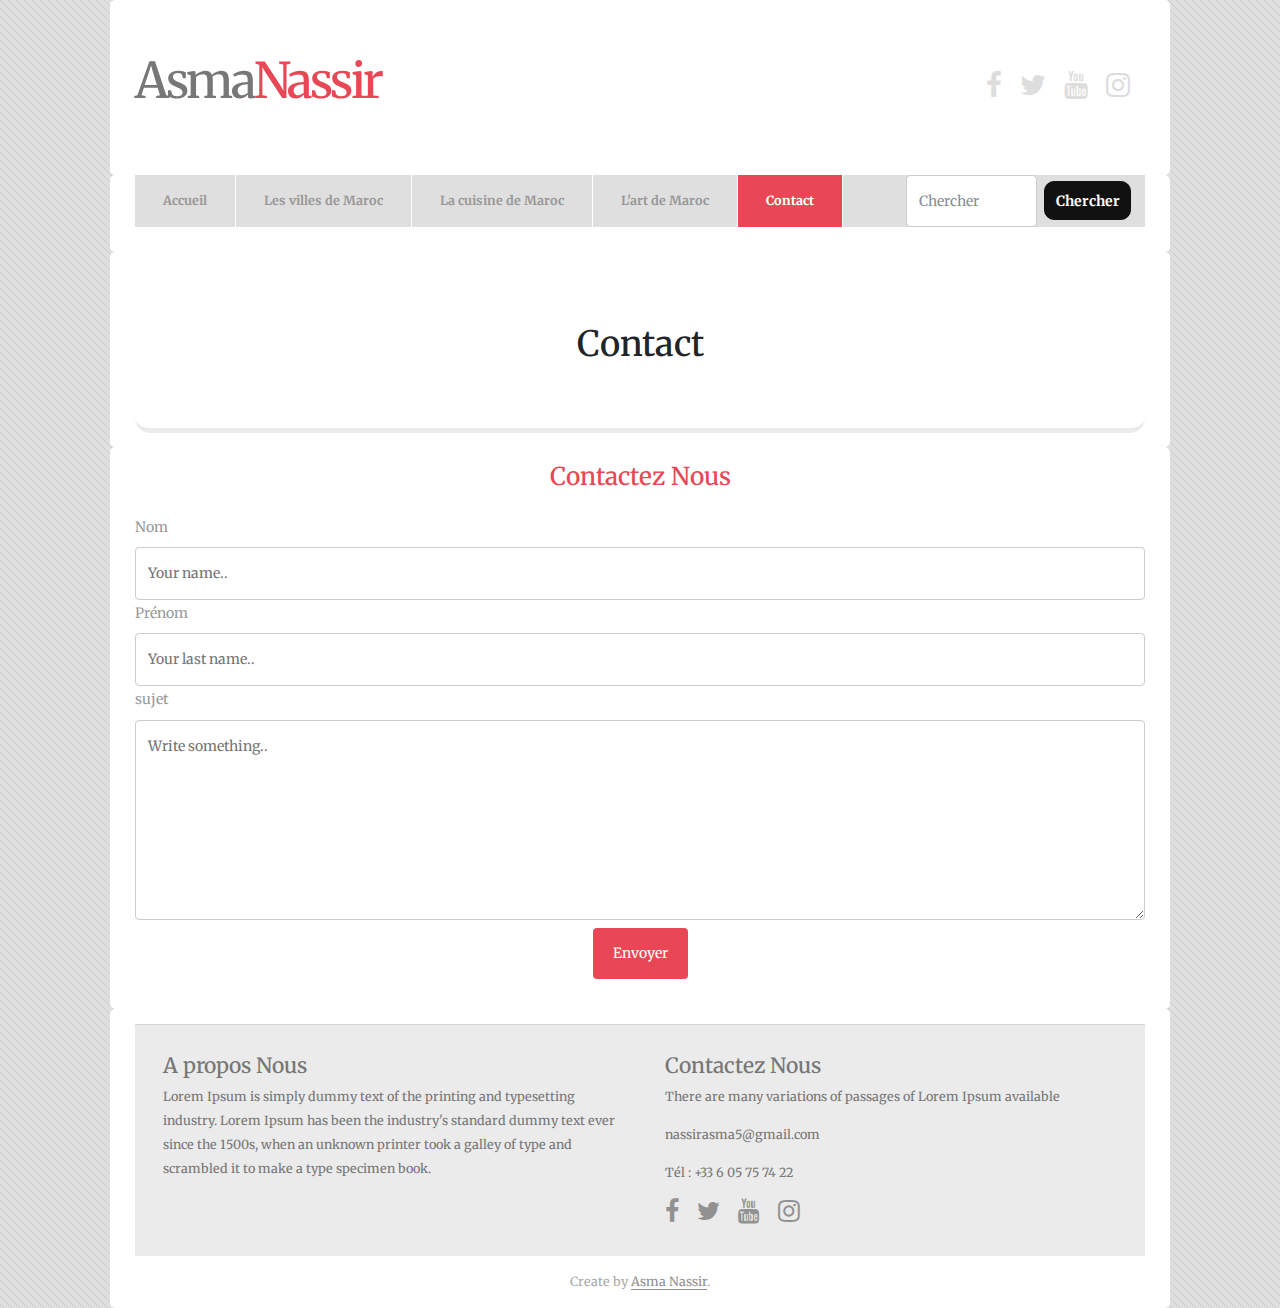
<file: contact.html>
<!doctype html>
<html lang="en">

<head>
    <style>
       .j{
           text-align: center;
           
       }
        input[type=text],
        select,
        textarea {
            width: 100%;
            padding: 12px;
            border: 1px solid #ccc;
            border-radius: 4px;
            box-sizing: border-box;

        }

        input[type=submit] {
            background-color: #e84855;
            color: white;
            padding: 12px 20px;
            border: none;
            border-radius: 4px;
            cursor: pointer;
        }

        input[type=submit]:hover {
            background-color: #e84855;
        }

        .container {
            border-radius: 5px;
            background-color: #f2f2f2;
            padding: 15px;
        }

    </style>

    <title>Asma Nassir blog</title>

    <meta charset="utf-8">
    <meta name="viewport" content="width=device-width, initial-scale=1, shrink-to-fit=no">

    <!-- Main CSS -->
    <link rel="stylesheet" href="css/style.css">

    <!-- Font Awesome -->
    <link href="https://maxcdn.bootstrapcdn.com/font-awesome/4.7.0/css/font-awesome.min.css" rel="stylesheet">
</head>

<body>

    <!-- Header -->
    <div class="container">
        <div class="header-wrap d-none d-md-block">
            <div class="row">

                <!-- Left header box -->
                <header class="col-6 text-left">
                    <h1><span>Asma</span>Nassir</h1>
                </header>

                <!-- Right header box -->
                <div class="col-6 text-right">
                    <p class="header-social-icons social-icons">
                        <a href="https://www.facebook.com/"><i class="fa fa-facebook fa-2x"></i></a>
                        <a href="https://twitter.com/login?lang=fr"><i class="fa fa-twitter fa-2x"></i></a>
                        <a href="https://www.youtube.com/?gl=FR&hl=fr"><i class="fa fa-youtube fa-2x"></i></a>
                        <a href="https://www.instagram.com/?hl=fr"><i class="fa fa-instagram fa-2x"></i></a>
                    </p>
                </div>
            </div>
        </div>
    </div>


    <!-- Main navigation -->
    <div class="container navbar-container">
        <nav class="navbar navbar-expand-md navbar-light">

            <!-- Company name shown on mobile -->
            <a class="navbar-brand d-md-none d-lg-none d-xl-none" href="#"><span>Asma</span>Nassir</a>

            <!-- Mobile menu toggle -->
            <button class="navbar-toggler" type="button" data-toggle="collapse" data-target="#mainNavbar"
                aria-controls="mainNavbar" aria-expanded="false" aria-label="Toggle navigation">
                <span class="navbar-toggler-icon"></span>
            </button>

            <!-- Main navigation items -->
            <div class="collapse navbar-collapse" id="mainNavbar">
                <ul class="navbar-nav mr-auto">
                    <li class="nav-item ">
                        <a class="nav-link" href="index.html">Accueil <span class="sr-only">(current)</span></a>
                    </li>

                    <li class="nav-item ">
                        <a class="nav-link" href="villes-Maroc.html">Les villes de Maroc</a>
                    </li>

                    <li class="nav-item">
                        <a class="nav-link" href="cuisine-maroc.html">La cuisine de Maroc</a>
                    </li>
                    <li class="nav-item">
                        <a class="nav-link" href="arts-maroc.html">L'art de Maroc</a>
                    </li>

                    <li class="nav-item active">
                        <a class="nav-link" href="contact.html">Contact</a>
                    </li>
                </ul>

                <form class="form-inline header-search-form my-2 my-lg-0">
                    <input class="form-control mr-sm-2" type="text" size="10" placeholder="Chercher"
                        aria-label="Search">
                    <button class="btn btn-primary my-2 my-sm-0" type="submit">Chercher</button>
                </form>
            </div>
        </nav>
    </div>

    <!-- Jumbtron / Slider -->
    <div class="jumbotron-wrap">
        <div class="container">
            <div class="jumbotron static-slider">
                <h1 class="text-center">Contact</h1>
            </div>
        </div>
    </div>

    <!-- Main content area -->
    <main class="container">  <h3 class="j">Contactez Nous</h3>
        <div class="row">
           
              
          

            <div class="container">
                <form action="/action_page.php">
                    <label for="fname">Nom</label>
                    <input type="text" id="fname" name="firstname" placeholder="Your name..">

                    <label for="lname">Prénom</label>
                    <input type="text" id="lname" name="lastname" placeholder="Your last name..">



                    <label for="subject">sujet</label>
                    <textarea id="subject" name="subject" placeholder="Write something.."
                        style="height:200px"></textarea>
                    <div class="d-flex justify-content-center">
                        <input type="submit" value="Envoyer">
                    </div>

                </form>
            </div>
        </div>
        </div>
    </main>


    <!-- Footer -->
    <div class="container footer-container">
        <footer class="footer">
            <div class="footer-lists">
                <div class="row">
                    <div class="col-sm">
                        <h4>A propos Nous</h4>
                        <p>

                            Lorem Ipsum is simply dummy text of the printing and typesetting industry. Lorem Ipsum has
                            been the industry's standard dummy text ever since the 1500s, when an unknown printer took a
                            galley of type and scrambled it to make a type specimen book.
                        </p>
                    </div>

                    <div class="col-sm">
                        <h4>Contactez Nous</h4>
                        <p>There are many variations of passages of Lorem Ipsum available</p>
                        <p>nassirasma5@gmail.com</p>
                        <p>Tél : +33 6 05 75 74 22 </p>


                        <p class="social-icons">
                            <a href="https://www.facebook.com/"><i class="fa fa-facebook fa-2x"></i></a>
                            <a href="https://twitter.com/login?lang=fr"><i class="fa fa-twitter fa-2x"></i></a>
                            <a href="https://www.youtube.com/?gl=FR&hl=fr"><i class="fa fa-youtube fa-2x"></i></a>
                            <a href="https://www.instagram.com/?hl=fr"><i class="fa fa-instagram fa-2x"></i></a>
                        </p>
                    </div>
                </div>
            </div>

            <div class="footer-bottom">
                <p class="text-center">Create by <a href="https://www.linkedin.com/in/asma-moutaoukil-b93ba8183/">Asma
                        Nassir</a>.</p>
            </div>
        </footer>


        </footer>
    </div>


    <!-- Bootcamp JavaScript -->
    <!-- jQuery first, then Popper.js, then Bootstrap JS -->
    <script src="https://code.jquery.com/jquery-3.2.1.slim.min.js"
        integrity="sha384-KJ3o2DKtIkvYIK3UENzmM7KCkRr/rE9/Qpg6aAZGJwFDMVNA/GpGFF93hXpG5KkN"
        crossorigin="anonymous"></script>
    <script src="https://cdnjs.cloudflare.com/ajax/libs/popper.js/1.12.3/umd/popper.min.js"
        integrity="sha384-vFJXuSJphROIrBnz7yo7oB41mKfc8JzQZiCq4NCceLEaO4IHwicKwpJf9c9IpFgh"
        crossorigin="anonymous"></script>
    <script src="https://maxcdn.bootstrapcdn.com/bootstrap/4.0.0-beta.2/js/bootstrap.min.js"
        integrity="sha384-alpBpkh1PFOepccYVYDB4do5UnbKysX5WZXm3XxPqe5iKTfUKjNkCk9SaVuEZflJ"
        crossorigin="anonymous"></script>

</body>

</html>
</file>
<file: css/style.css>
@import url(https://fonts.googleapis.com/css?family=Merriweather:300,400,700);
/********************************************************************
	ZYPOP - HTTPS://ZYPOPWEBTEMPLATES.COM
	FREE WEB TEMPLATES
********************************************************************/
/**
This file contains the CSS variables for this template, built on the Bootstrap framework 
See https://getbootstrap.com/docs/4.0/getting-started/introduction/ for more information
**/
/**
Font properties
**/
/**
Main colours
**/
/**
Change a few bootstrap defaults
**/
/**
Carousel settings
**/
/**
Set the max container widths
**/
/** 
Uncomment to remove all rounded corners
or change rounded corners from Bootstrap default values
**/
/*!
 * Bootstrap v4.0.0-beta.2 (https://getbootstrap.com)
 * Copyright 2011-2017 The Bootstrap Authors
 * Copyright 2011-2017 Twitter, Inc.
 * Licensed under MIT (https://github.com/twbs/bootstrap/blob/master/LICENSE)
 */
:root {
  --blue: #007bff;
  --indigo: #6610f2;
  --purple: #6f42c1;
  --pink: #e83e8c;
  --red: #dc3545;
  --orange: #fd7e14;
  --yellow: #ffc107;
  --green: #28a745;
  --teal: #20c997;
  --cyan: #17a2b8;
  --white: #fff;
  --gray: #868e96;
  --gray-dark: #343a40;
  --primary: #111;
  --secondary: #e84855;
  --success: #28a745;
  --info: #17a2b8;
  --warning: #ffc107;
  --danger: #dc3545;
  --light: #f8f9fa;
  --dark: #343a40;
  --breakpoint-xs: 0;
  --breakpoint-sm: 576px;
  --breakpoint-md: 768px;
  --breakpoint-lg: 992px;
  --breakpoint-xl: 1200px;
  --font-family-sans-serif: -apple-system, BlinkMacSystemFont, "Segoe UI", Roboto, "Helvetica Neue", Arial, sans-serif, "Apple Color Emoji", "Segoe UI Emoji", "Segoe UI Symbol";
  --font-family-monospace: "SFMono-Regular", Menlo, Monaco, Consolas, "Liberation Mono", "Courier New", monospace; }

@media print {
  *,
  *::before,
  *::after {
    text-shadow: none !important;
    box-shadow: none !important; }

  a,
  a:visited {
    text-decoration: underline; }

  abbr[title]::after {
    content: " (" attr(title) ")"; }

  pre {
    white-space: pre-wrap !important; }

  pre,
  blockquote {
    border: 1px solid #999;
    page-break-inside: avoid; }

  thead {
    display: table-header-group; }

  tr,
  img {
    page-break-inside: avoid; }

  p,
  h2,
  h3 {
    orphans: 3;
    widows: 3; }

  h2,
  h3 {
    page-break-after: avoid; }

  .navbar {
    display: none; }

  .badge {
    border: 1px solid #000; }

  .table {
    border-collapse: collapse !important; }
    .table td,
    .table th {
      background-color: #fff !important; }

  .table-bordered th,
  .table-bordered td {
    border: 1px solid #ddd !important; } }
*,
*::before,
*::after {
  box-sizing: border-box; }

html {
  font-family: sans-serif;
  line-height: 1.15;
  -webkit-text-size-adjust: 100%;
  -ms-text-size-adjust: 100%;
  -ms-overflow-style: scrollbar;
  -webkit-tap-highlight-color: rgba(0, 0, 0, 0); }

@-ms-viewport {
  width: device-width; }
article, aside, dialog, figcaption, figure, footer, header, hgroup, main, nav, section {
  display: block; }

body {
  margin: 0;
  font-family: "Merriweather", sans-serif;
  font-size: 1rem;
  font-weight: 400;
  line-height: 1.9;
  color: #999;
  text-align: left;
  background-color: #fff; }

[tabindex="-1"]:focus {
  outline: none !important; }

hr {
  box-sizing: content-box;
  height: 0;
  overflow: visible; }

h1, h2, h3, h4, h5, h6 {
  margin-top: 0;
  margin-bottom: 0.5rem; }

p {
  margin-top: 0;
  margin-bottom: 1rem; }

abbr[title],
abbr[data-original-title] {
  text-decoration: underline;
  text-decoration: underline dotted;
  cursor: help;
  border-bottom: 0; }

address {
  margin-bottom: 1rem;
  font-style: normal;
  line-height: inherit; }

ol,
ul,
dl {
  margin-top: 0;
  margin-bottom: 1rem; }

ol ol,
ul ul,
ol ul,
ul ol {
  margin-bottom: 0; }

dt {
  font-weight: 700; }

dd {
  margin-bottom: .5rem;
  margin-left: 0; }

blockquote {
  margin: 0 0 1rem; }

dfn {
  font-style: italic; }

b,
strong {
  font-weight: bolder; }

small {
  font-size: 80%; }

sub,
sup {
  position: relative;
  font-size: 75%;
  line-height: 0;
  vertical-align: baseline; }

sub {
  bottom: -.25em; }

sup {
  top: -.5em; }

a {
  color: #111;
  text-decoration: none;
  background-color: transparent;
  -webkit-text-decoration-skip: objects; }
  a:hover {
    color: black;
    text-decoration: underline; }

a:not([href]):not([tabindex]) {
  color: inherit;
  text-decoration: none; }
  a:not([href]):not([tabindex]):focus, a:not([href]):not([tabindex]):hover {
    color: inherit;
    text-decoration: none; }
  a:not([href]):not([tabindex]):focus {
    outline: 0; }

pre,
code,
kbd,
samp {
  font-family: monospace, monospace;
  font-size: 1em; }

pre {
  margin-top: 0;
  margin-bottom: 1rem;
  overflow: auto;
  -ms-overflow-style: scrollbar; }

figure {
  margin: 0 0 1rem; }

img {
  vertical-align: middle;
  border-style: none; }

svg:not(:root) {
  overflow: hidden; }

a,
area,
button,
[role="button"],
input:not([type="range"]),
label,
select,
summary,
textarea {
  touch-action: manipulation; }

table {
  border-collapse: collapse; }

caption {
  padding-top: 0.75rem;
  padding-bottom: 0.75rem;
  color: #868e96;
  text-align: left;
  caption-side: bottom; }

th {
  text-align: inherit; }

label {
  display: inline-block;
  margin-bottom: .5rem; }

button {
  border-radius: 0; }

button:focus {
  outline: 1px dotted;
  outline: 5px auto -webkit-focus-ring-color; }

input,
button,
select,
optgroup,
textarea {
  margin: 0;
  font-family: inherit;
  font-size: inherit;
  line-height: inherit; }

button,
input {
  overflow: visible; }

button,
select {
  text-transform: none; }

button,
html [type="button"],
[type="reset"],
[type="submit"] {
  -webkit-appearance: button; }

button::-moz-focus-inner,
[type="button"]::-moz-focus-inner,
[type="reset"]::-moz-focus-inner,
[type="submit"]::-moz-focus-inner {
  padding: 0;
  border-style: none; }

input[type="radio"],
input[type="checkbox"] {
  box-sizing: border-box;
  padding: 0; }

input[type="date"],
input[type="time"],
input[type="datetime-local"],
input[type="month"] {
  -webkit-appearance: listbox; }

textarea {
  overflow: auto;
  resize: vertical; }

fieldset {
  min-width: 0;
  padding: 0;
  margin: 0;
  border: 0; }

legend {
  display: block;
  width: 100%;
  max-width: 100%;
  padding: 0;
  margin-bottom: .5rem;
  font-size: 1.5rem;
  line-height: inherit;
  color: inherit;
  white-space: normal; }

progress {
  vertical-align: baseline; }

[type="number"]::-webkit-inner-spin-button,
[type="number"]::-webkit-outer-spin-button {
  height: auto; }

[type="search"] {
  outline-offset: -2px;
  -webkit-appearance: none; }

[type="search"]::-webkit-search-cancel-button,
[type="search"]::-webkit-search-decoration {
  -webkit-appearance: none; }

::-webkit-file-upload-button {
  font: inherit;
  -webkit-appearance: button; }

output {
  display: inline-block; }

summary {
  display: list-item; }

template {
  display: none; }

[hidden] {
  display: none !important; }

h1, h2, h3, h4, h5, h6,
.h1, .h2, .h3, .h4, .h5, .h6 {
  margin-bottom: 0.5rem;
  font-family: inherit;
  font-weight: 500;
  line-height: 1.2;
  color: inherit; }

h1, .h1 {
  font-size: 2.5rem; }

h2, .h2 {
  font-size: 2rem; }

h3, .h3 {
  font-size: 1.75rem; }

h4, .h4 {
  font-size: 1.5rem; }

h5, .h5 {
  font-size: 1.25rem; }

h6, .h6 {
  font-size: 1rem; }

.lead {
  font-size: 1.25rem;
  font-weight: 300; }

.display-1 {
  font-size: 6rem;
  font-weight: 300;
  line-height: 1.2; }

.display-2 {
  font-size: 5.5rem;
  font-weight: 300;
  line-height: 1.2; }

.display-3 {
  font-size: 4.5rem;
  font-weight: 300;
  line-height: 1.2; }

.display-4 {
  font-size: 3.5rem;
  font-weight: 300;
  line-height: 1.2; }

hr {
  margin-top: 1rem;
  margin-bottom: 1rem;
  border: 0;
  border-top: 1px solid rgba(0, 0, 0, 0.1); }

small,
.small {
  font-size: 80%;
  font-weight: 400; }

mark,
.mark {
  padding: 0.2em;
  background-color: #fcf8e3; }

.list-unstyled {
  padding-left: 0;
  list-style: none; }

.list-inline {
  padding-left: 0;
  list-style: none; }

.list-inline-item {
  display: inline-block; }
  .list-inline-item:not(:last-child) {
    margin-right: 5px; }

.initialism {
  font-size: 90%;
  text-transform: uppercase; }

.blockquote {
  margin-bottom: 1rem;
  font-size: 1.25rem; }

.blockquote-footer {
  display: block;
  font-size: 80%;
  color: #868e96; }
  .blockquote-footer::before {
    content: "\2014 \00A0"; }

.img-fluid {
  max-width: 100%;
  height: auto; }

.img-thumbnail {
  padding: 0.25rem;
  background-color: #fff;
  border: 1px solid #ddd;
  border-radius: 10px;
  transition: all 0.2s ease-in-out;
  max-width: 100%;
  height: auto; }

.figure {
  display: inline-block; }

.figure-img {
  margin-bottom: 0.5rem;
  line-height: 1; }

.figure-caption {
  font-size: 90%;
  color: #868e96; }

code,
kbd,
pre,
samp {
  font-family: "SFMono-Regular", Menlo, Monaco, Consolas, "Liberation Mono", "Courier New", monospace; }

code {
  padding: 0.2rem 0.4rem;
  font-size: 90%;
  color: #bd4147;
  background-color: #f8f9fa;
  border-radius: 10px; }
  a > code {
    padding: 0;
    color: inherit;
    background-color: inherit; }

kbd {
  padding: 0.2rem 0.4rem;
  font-size: 90%;
  color: #fff;
  background-color: #212529;
  border-radius: 5px; }
  kbd kbd {
    padding: 0;
    font-size: 100%;
    font-weight: 700; }

pre {
  display: block;
  margin-top: 0;
  margin-bottom: 1rem;
  font-size: 90%;
  color: #212529; }
  pre code {
    padding: 0;
    font-size: inherit;
    color: inherit;
    background-color: transparent;
    border-radius: 0; }

.pre-scrollable {
  max-height: 340px;
  overflow-y: scroll; }

.container {
  width: 100%;
  padding-right: 25px;
  padding-left: 25px;
  margin-right: auto;
  margin-left: auto; }
  @media (min-width: 576px) {
    .container {
      max-width: 740px; } }
  @media (min-width: 768px) {
    .container {
      max-width: 960px; } }
  @media (min-width: 992px) {
    .container {
      max-width: 960px; } }
  @media (min-width: 1200px) {
    .container {
      max-width: 1060px; } }

.container-fluid {
  width: 100%;
  padding-right: 25px;
  padding-left: 25px;
  margin-right: auto;
  margin-left: auto; }

.row {
  display: flex;
  flex-wrap: wrap;
  margin-right: -25px;
  margin-left: -25px; }

.no-gutters {
  margin-right: 0;
  margin-left: 0; }
  .no-gutters > .col,
  .no-gutters > [class*="col-"] {
    padding-right: 0;
    padding-left: 0; }

.col-1, .col-2, .col-3, .col-4, .col-5, .col-6, .col-7, .col-8, .col-9, .col-10, .col-11, .col-12, .col,
.col-auto, .col-sm-1, .col-sm-2, .col-sm-3, .col-sm-4, .col-sm-5, .col-sm-6, .col-sm-7, .col-sm-8, .col-sm-9, .col-sm-10, .col-sm-11, .col-sm-12, .col-sm,
.col-sm-auto, .col-md-1, .col-md-2, .col-md-3, .col-md-4, .col-md-5, .col-md-6, .col-md-7, .col-md-8, .col-md-9, .col-md-10, .col-md-11, .col-md-12, .col-md,
.col-md-auto, .col-lg-1, .col-lg-2, .col-lg-3, .col-lg-4, .col-lg-5, .col-lg-6, .col-lg-7, .col-lg-8, .col-lg-9, .col-lg-10, .col-lg-11, .col-lg-12, .col-lg,
.col-lg-auto, .col-xl-1, .col-xl-2, .col-xl-3, .col-xl-4, .col-xl-5, .col-xl-6, .col-xl-7, .col-xl-8, .col-xl-9, .col-xl-10, .col-xl-11, .col-xl-12, .col-xl,
.col-xl-auto {
  position: relative;
  width: 100%;
  min-height: 1px;
  padding-right: 25px;
  padding-left: 25px; }

.col {
  flex-basis: 0;
  flex-grow: 1;
  max-width: 100%; }

.col-auto {
  flex: 0 0 auto;
  width: auto;
  max-width: none; }

.col-1 {
  flex: 0 0 8.3333333333%;
  max-width: 8.3333333333%; }

.col-2 {
  flex: 0 0 16.6666666667%;
  max-width: 16.6666666667%; }

.col-3 {
  flex: 0 0 25%;
  max-width: 25%; }

.col-4 {
  flex: 0 0 33.3333333333%;
  max-width: 33.3333333333%; }

.col-5 {
  flex: 0 0 41.6666666667%;
  max-width: 41.6666666667%; }

.col-6 {
  flex: 0 0 50%;
  max-width: 50%; }

.col-7 {
  flex: 0 0 58.3333333333%;
  max-width: 58.3333333333%; }

.col-8 {
  flex: 0 0 66.6666666667%;
  max-width: 66.6666666667%; }

.col-9 {
  flex: 0 0 75%;
  max-width: 75%; }

.col-10 {
  flex: 0 0 83.3333333333%;
  max-width: 83.3333333333%; }

.col-11 {
  flex: 0 0 91.6666666667%;
  max-width: 91.6666666667%; }

.col-12 {
  flex: 0 0 100%;
  max-width: 100%; }

.order-first {
  order: -1; }

.order-1 {
  order: 1; }

.order-2 {
  order: 2; }

.order-3 {
  order: 3; }

.order-4 {
  order: 4; }

.order-5 {
  order: 5; }

.order-6 {
  order: 6; }

.order-7 {
  order: 7; }

.order-8 {
  order: 8; }

.order-9 {
  order: 9; }

.order-10 {
  order: 10; }

.order-11 {
  order: 11; }

.order-12 {
  order: 12; }

.offset-1 {
  margin-left: 8.3333333333%; }

.offset-2 {
  margin-left: 16.6666666667%; }

.offset-3 {
  margin-left: 25%; }

.offset-4 {
  margin-left: 33.3333333333%; }

.offset-5 {
  margin-left: 41.6666666667%; }

.offset-6 {
  margin-left: 50%; }

.offset-7 {
  margin-left: 58.3333333333%; }

.offset-8 {
  margin-left: 66.6666666667%; }

.offset-9 {
  margin-left: 75%; }

.offset-10 {
  margin-left: 83.3333333333%; }

.offset-11 {
  margin-left: 91.6666666667%; }

@media (min-width: 576px) {
  .col-sm {
    flex-basis: 0;
    flex-grow: 1;
    max-width: 100%; }

  .col-sm-auto {
    flex: 0 0 auto;
    width: auto;
    max-width: none; }

  .col-sm-1 {
    flex: 0 0 8.3333333333%;
    max-width: 8.3333333333%; }

  .col-sm-2 {
    flex: 0 0 16.6666666667%;
    max-width: 16.6666666667%; }

  .col-sm-3 {
    flex: 0 0 25%;
    max-width: 25%; }

  .col-sm-4 {
    flex: 0 0 33.3333333333%;
    max-width: 33.3333333333%; }

  .col-sm-5 {
    flex: 0 0 41.6666666667%;
    max-width: 41.6666666667%; }

  .col-sm-6 {
    flex: 0 0 50%;
    max-width: 50%; }

  .col-sm-7 {
    flex: 0 0 58.3333333333%;
    max-width: 58.3333333333%; }

  .col-sm-8 {
    flex: 0 0 66.6666666667%;
    max-width: 66.6666666667%; }

  .col-sm-9 {
    flex: 0 0 75%;
    max-width: 75%; }

  .col-sm-10 {
    flex: 0 0 83.3333333333%;
    max-width: 83.3333333333%; }

  .col-sm-11 {
    flex: 0 0 91.6666666667%;
    max-width: 91.6666666667%; }

  .col-sm-12 {
    flex: 0 0 100%;
    max-width: 100%; }

  .order-sm-first {
    order: -1; }

  .order-sm-1 {
    order: 1; }

  .order-sm-2 {
    order: 2; }

  .order-sm-3 {
    order: 3; }

  .order-sm-4 {
    order: 4; }

  .order-sm-5 {
    order: 5; }

  .order-sm-6 {
    order: 6; }

  .order-sm-7 {
    order: 7; }

  .order-sm-8 {
    order: 8; }

  .order-sm-9 {
    order: 9; }

  .order-sm-10 {
    order: 10; }

  .order-sm-11 {
    order: 11; }

  .order-sm-12 {
    order: 12; }

  .offset-sm-0 {
    margin-left: 0; }

  .offset-sm-1 {
    margin-left: 8.3333333333%; }

  .offset-sm-2 {
    margin-left: 16.6666666667%; }

  .offset-sm-3 {
    margin-left: 25%; }

  .offset-sm-4 {
    margin-left: 33.3333333333%; }

  .offset-sm-5 {
    margin-left: 41.6666666667%; }

  .offset-sm-6 {
    margin-left: 50%; }

  .offset-sm-7 {
    margin-left: 58.3333333333%; }

  .offset-sm-8 {
    margin-left: 66.6666666667%; }

  .offset-sm-9 {
    margin-left: 75%; }

  .offset-sm-10 {
    margin-left: 83.3333333333%; }

  .offset-sm-11 {
    margin-left: 91.6666666667%; } }
@media (min-width: 768px) {
  .col-md {
    flex-basis: 0;
    flex-grow: 1;
    max-width: 100%; }

  .col-md-auto {
    flex: 0 0 auto;
    width: auto;
    max-width: none; }

  .col-md-1 {
    flex: 0 0 8.3333333333%;
    max-width: 8.3333333333%; }

  .col-md-2 {
    flex: 0 0 16.6666666667%;
    max-width: 16.6666666667%; }

  .col-md-3 {
    flex: 0 0 25%;
    max-width: 25%; }

  .col-md-4 {
    flex: 0 0 33.3333333333%;
    max-width: 33.3333333333%; }

  .col-md-5 {
    flex: 0 0 41.6666666667%;
    max-width: 41.6666666667%; }

  .col-md-6 {
    flex: 0 0 50%;
    max-width: 50%; }

  .col-md-7 {
    flex: 0 0 58.3333333333%;
    max-width: 58.3333333333%; }

  .col-md-8 {
    flex: 0 0 66.6666666667%;
    max-width: 66.6666666667%; }

  .col-md-9 {
    flex: 0 0 75%;
    max-width: 75%; }

  .col-md-10 {
    flex: 0 0 83.3333333333%;
    max-width: 83.3333333333%; }

  .col-md-11 {
    flex: 0 0 91.6666666667%;
    max-width: 91.6666666667%; }

  .col-md-12 {
    flex: 0 0 100%;
    max-width: 100%; }

  .order-md-first {
    order: -1; }

  .order-md-1 {
    order: 1; }

  .order-md-2 {
    order: 2; }

  .order-md-3 {
    order: 3; }

  .order-md-4 {
    order: 4; }

  .order-md-5 {
    order: 5; }

  .order-md-6 {
    order: 6; }

  .order-md-7 {
    order: 7; }

  .order-md-8 {
    order: 8; }

  .order-md-9 {
    order: 9; }

  .order-md-10 {
    order: 10; }

  .order-md-11 {
    order: 11; }

  .order-md-12 {
    order: 12; }

  .offset-md-0 {
    margin-left: 0; }

  .offset-md-1 {
    margin-left: 8.3333333333%; }

  .offset-md-2 {
    margin-left: 16.6666666667%; }

  .offset-md-3 {
    margin-left: 25%; }

  .offset-md-4 {
    margin-left: 33.3333333333%; }

  .offset-md-5 {
    margin-left: 41.6666666667%; }

  .offset-md-6 {
    margin-left: 50%; }

  .offset-md-7 {
    margin-left: 58.3333333333%; }

  .offset-md-8 {
    margin-left: 66.6666666667%; }

  .offset-md-9 {
    margin-left: 75%; }

  .offset-md-10 {
    margin-left: 83.3333333333%; }

  .offset-md-11 {
    margin-left: 91.6666666667%; } }
@media (min-width: 992px) {
  .col-lg {
    flex-basis: 0;
    flex-grow: 1;
    max-width: 100%; }

  .col-lg-auto {
    flex: 0 0 auto;
    width: auto;
    max-width: none; }

  .col-lg-1 {
    flex: 0 0 8.3333333333%;
    max-width: 8.3333333333%; }

  .col-lg-2 {
    flex: 0 0 16.6666666667%;
    max-width: 16.6666666667%; }

  .col-lg-3 {
    flex: 0 0 25%;
    max-width: 25%; }

  .col-lg-4 {
    flex: 0 0 33.3333333333%;
    max-width: 33.3333333333%; }

  .col-lg-5 {
    flex: 0 0 41.6666666667%;
    max-width: 41.6666666667%; }

  .col-lg-6 {
    flex: 0 0 50%;
    max-width: 50%; }

  .col-lg-7 {
    flex: 0 0 58.3333333333%;
    max-width: 58.3333333333%; }

  .col-lg-8 {
    flex: 0 0 66.6666666667%;
    max-width: 66.6666666667%; }

  .col-lg-9 {
    flex: 0 0 75%;
    max-width: 75%; }

  .col-lg-10 {
    flex: 0 0 83.3333333333%;
    max-width: 83.3333333333%; }

  .col-lg-11 {
    flex: 0 0 91.6666666667%;
    max-width: 91.6666666667%; }

  .col-lg-12 {
    flex: 0 0 100%;
    max-width: 100%; }

  .order-lg-first {
    order: -1; }

  .order-lg-1 {
    order: 1; }

  .order-lg-2 {
    order: 2; }

  .order-lg-3 {
    order: 3; }

  .order-lg-4 {
    order: 4; }

  .order-lg-5 {
    order: 5; }

  .order-lg-6 {
    order: 6; }

  .order-lg-7 {
    order: 7; }

  .order-lg-8 {
    order: 8; }

  .order-lg-9 {
    order: 9; }

  .order-lg-10 {
    order: 10; }

  .order-lg-11 {
    order: 11; }

  .order-lg-12 {
    order: 12; }

  .offset-lg-0 {
    margin-left: 0; }

  .offset-lg-1 {
    margin-left: 8.3333333333%; }

  .offset-lg-2 {
    margin-left: 16.6666666667%; }

  .offset-lg-3 {
    margin-left: 25%; }

  .offset-lg-4 {
    margin-left: 33.3333333333%; }

  .offset-lg-5 {
    margin-left: 41.6666666667%; }

  .offset-lg-6 {
    margin-left: 50%; }

  .offset-lg-7 {
    margin-left: 58.3333333333%; }

  .offset-lg-8 {
    margin-left: 66.6666666667%; }

  .offset-lg-9 {
    margin-left: 75%; }

  .offset-lg-10 {
    margin-left: 83.3333333333%; }

  .offset-lg-11 {
    margin-left: 91.6666666667%; } }
@media (min-width: 1200px) {
  .col-xl {
    flex-basis: 0;
    flex-grow: 1;
    max-width: 100%; }

  .col-xl-auto {
    flex: 0 0 auto;
    width: auto;
    max-width: none; }

  .col-xl-1 {
    flex: 0 0 8.3333333333%;
    max-width: 8.3333333333%; }

  .col-xl-2 {
    flex: 0 0 16.6666666667%;
    max-width: 16.6666666667%; }

  .col-xl-3 {
    flex: 0 0 25%;
    max-width: 25%; }

  .col-xl-4 {
    flex: 0 0 33.3333333333%;
    max-width: 33.3333333333%; }

  .col-xl-5 {
    flex: 0 0 41.6666666667%;
    max-width: 41.6666666667%; }

  .col-xl-6 {
    flex: 0 0 50%;
    max-width: 50%; }

  .col-xl-7 {
    flex: 0 0 58.3333333333%;
    max-width: 58.3333333333%; }

  .col-xl-8 {
    flex: 0 0 66.6666666667%;
    max-width: 66.6666666667%; }

  .col-xl-9 {
    flex: 0 0 75%;
    max-width: 75%; }

  .col-xl-10 {
    flex: 0 0 83.3333333333%;
    max-width: 83.3333333333%; }

  .col-xl-11 {
    flex: 0 0 91.6666666667%;
    max-width: 91.6666666667%; }

  .col-xl-12 {
    flex: 0 0 100%;
    max-width: 100%; }

  .order-xl-first {
    order: -1; }

  .order-xl-1 {
    order: 1; }

  .order-xl-2 {
    order: 2; }

  .order-xl-3 {
    order: 3; }

  .order-xl-4 {
    order: 4; }

  .order-xl-5 {
    order: 5; }

  .order-xl-6 {
    order: 6; }

  .order-xl-7 {
    order: 7; }

  .order-xl-8 {
    order: 8; }

  .order-xl-9 {
    order: 9; }

  .order-xl-10 {
    order: 10; }

  .order-xl-11 {
    order: 11; }

  .order-xl-12 {
    order: 12; }

  .offset-xl-0 {
    margin-left: 0; }

  .offset-xl-1 {
    margin-left: 8.3333333333%; }

  .offset-xl-2 {
    margin-left: 16.6666666667%; }

  .offset-xl-3 {
    margin-left: 25%; }

  .offset-xl-4 {
    margin-left: 33.3333333333%; }

  .offset-xl-5 {
    margin-left: 41.6666666667%; }

  .offset-xl-6 {
    margin-left: 50%; }

  .offset-xl-7 {
    margin-left: 58.3333333333%; }

  .offset-xl-8 {
    margin-left: 66.6666666667%; }

  .offset-xl-9 {
    margin-left: 75%; }

  .offset-xl-10 {
    margin-left: 83.3333333333%; }

  .offset-xl-11 {
    margin-left: 91.6666666667%; } }
.table {
  width: 100%;
  max-width: 100%;
  margin-bottom: 1rem;
  background-color: transparent; }
  .table th,
  .table td {
    padding: 0.75rem;
    vertical-align: top;
    border-top: 1px solid #e9ecef; }
  .table thead th {
    vertical-align: bottom;
    border-bottom: 2px solid #e9ecef; }
  .table tbody + tbody {
    border-top: 2px solid #e9ecef; }
  .table .table {
    background-color: #fff; }

.table-sm th,
.table-sm td {
  padding: 0.3rem; }

.table-bordered {
  border: 1px solid #e9ecef; }
  .table-bordered th,
  .table-bordered td {
    border: 1px solid #e9ecef; }
  .table-bordered thead th,
  .table-bordered thead td {
    border-bottom-width: 2px; }

.table-striped tbody tr:nth-of-type(odd) {
  background-color: rgba(0, 0, 0, 0.05); }

.table-hover tbody tr:hover {
  background-color: rgba(0, 0, 0, 0.075); }

.table-primary,
.table-primary > th,
.table-primary > td {
  background-color: #bcbcbc; }

.table-hover .table-primary:hover {
  background-color: #afafaf; }
  .table-hover .table-primary:hover > td,
  .table-hover .table-primary:hover > th {
    background-color: #afafaf; }

.table-secondary,
.table-secondary > th,
.table-secondary > td {
  background-color: #f9cccf; }

.table-hover .table-secondary:hover {
  background-color: #f6b5ba; }
  .table-hover .table-secondary:hover > td,
  .table-hover .table-secondary:hover > th {
    background-color: #f6b5ba; }

.table-success,
.table-success > th,
.table-success > td {
  background-color: #c3e6cb; }

.table-hover .table-success:hover {
  background-color: #b1dfbb; }
  .table-hover .table-success:hover > td,
  .table-hover .table-success:hover > th {
    background-color: #b1dfbb; }

.table-info,
.table-info > th,
.table-info > td {
  background-color: #bee5eb; }

.table-hover .table-info:hover {
  background-color: #abdde5; }
  .table-hover .table-info:hover > td,
  .table-hover .table-info:hover > th {
    background-color: #abdde5; }

.table-warning,
.table-warning > th,
.table-warning > td {
  background-color: #ffeeba; }

.table-hover .table-warning:hover {
  background-color: #ffe8a1; }
  .table-hover .table-warning:hover > td,
  .table-hover .table-warning:hover > th {
    background-color: #ffe8a1; }

.table-danger,
.table-danger > th,
.table-danger > td {
  background-color: #f5c6cb; }

.table-hover .table-danger:hover {
  background-color: #f1b0b7; }
  .table-hover .table-danger:hover > td,
  .table-hover .table-danger:hover > th {
    background-color: #f1b0b7; }

.table-light,
.table-light > th,
.table-light > td {
  background-color: #fdfdfe; }

.table-hover .table-light:hover {
  background-color: #ececf6; }
  .table-hover .table-light:hover > td,
  .table-hover .table-light:hover > th {
    background-color: #ececf6; }

.table-dark,
.table-dark > th,
.table-dark > td {
  background-color: #c6c8ca; }

.table-hover .table-dark:hover {
  background-color: #b9bbbe; }
  .table-hover .table-dark:hover > td,
  .table-hover .table-dark:hover > th {
    background-color: #b9bbbe; }

.table-active,
.table-active > th,
.table-active > td {
  background-color: rgba(0, 0, 0, 0.075); }

.table-hover .table-active:hover {
  background-color: rgba(0, 0, 0, 0.075); }
  .table-hover .table-active:hover > td,
  .table-hover .table-active:hover > th {
    background-color: rgba(0, 0, 0, 0.075); }

.table .thead-dark th {
  color: #fff;
  background-color: #212529;
  border-color: #32383e; }
.table .thead-light th {
  color: #495057;
  background-color: #e9ecef;
  border-color: #e9ecef; }

.table-dark {
  color: #fff;
  background-color: #212529; }
  .table-dark th,
  .table-dark td,
  .table-dark thead th {
    border-color: #32383e; }
  .table-dark.table-bordered {
    border: 0; }
  .table-dark.table-striped tbody tr:nth-of-type(odd) {
    background-color: rgba(255, 255, 255, 0.05); }
  .table-dark.table-hover tbody tr:hover {
    background-color: rgba(255, 255, 255, 0.075); }

@media (max-width: 575px) {
  .table-responsive-sm {
    display: block;
    width: 100%;
    overflow-x: auto;
    -webkit-overflow-scrolling: touch;
    -ms-overflow-style: -ms-autohiding-scrollbar; }
    .table-responsive-sm.table-bordered {
      border: 0; } }
@media (max-width: 767px) {
  .table-responsive-md {
    display: block;
    width: 100%;
    overflow-x: auto;
    -webkit-overflow-scrolling: touch;
    -ms-overflow-style: -ms-autohiding-scrollbar; }
    .table-responsive-md.table-bordered {
      border: 0; } }
@media (max-width: 991px) {
  .table-responsive-lg {
    display: block;
    width: 100%;
    overflow-x: auto;
    -webkit-overflow-scrolling: touch;
    -ms-overflow-style: -ms-autohiding-scrollbar; }
    .table-responsive-lg.table-bordered {
      border: 0; } }
@media (max-width: 1199px) {
  .table-responsive-xl {
    display: block;
    width: 100%;
    overflow-x: auto;
    -webkit-overflow-scrolling: touch;
    -ms-overflow-style: -ms-autohiding-scrollbar; }
    .table-responsive-xl.table-bordered {
      border: 0; } }
.table-responsive {
  display: block;
  width: 100%;
  overflow-x: auto;
  -webkit-overflow-scrolling: touch;
  -ms-overflow-style: -ms-autohiding-scrollbar; }
  .table-responsive.table-bordered {
    border: 0; }

.form-control {
  display: block;
  width: 100%;
  padding: 0.375rem 0.75rem;
  font-size: 1rem;
  line-height: 1.9;
  color: #495057;
  background-color: #fff;
  background-image: none;
  background-clip: padding-box;
  border: 1px solid #ced4da;
  border-radius: 10px;
  transition: border-color ease-in-out 0.15s, box-shadow ease-in-out 0.15s; }
  .form-control::-ms-expand {
    background-color: transparent;
    border: 0; }
  .form-control:focus {
    color: #495057;
    background-color: #fff;
    border-color: #515151;
    outline: none;
    box-shadow: 0 0 0 0.2rem rgba(17, 17, 17, 0.25); }
  .form-control::placeholder {
    color: #868e96;
    opacity: 1; }
  .form-control:disabled, .form-control[readonly] {
    background-color: #e9ecef;
    opacity: 1; }

select.form-control:not([size]):not([multiple]) {
  height: calc(2.65rem + 2px); }
select.form-control:focus::-ms-value {
  color: #495057;
  background-color: #fff; }

.form-control-file,
.form-control-range {
  display: block; }

.col-form-label {
  padding-top: calc(0.375rem + 1px);
  padding-bottom: calc(0.375rem + 1px);
  margin-bottom: 0;
  line-height: 1.9; }

.col-form-label-lg {
  padding-top: calc(0.5rem + 1px);
  padding-bottom: calc(0.5rem + 1px);
  font-size: 1.25rem;
  line-height: 1.5; }

.col-form-label-sm {
  padding-top: calc(0.25rem + 1px);
  padding-bottom: calc(0.25rem + 1px);
  font-size: 0.875rem;
  line-height: 1.5; }

.col-form-legend {
  padding-top: 0.375rem;
  padding-bottom: 0.375rem;
  margin-bottom: 0;
  font-size: 1rem; }

.form-control-plaintext {
  padding-top: 0.375rem;
  padding-bottom: 0.375rem;
  margin-bottom: 0;
  line-height: 1.9;
  background-color: transparent;
  border: solid transparent;
  border-width: 1px 0; }
  .form-control-plaintext.form-control-sm, .input-group-sm > .form-control-plaintext.form-control,
  .input-group-sm > .form-control-plaintext.input-group-addon,
  .input-group-sm > .input-group-btn > .form-control-plaintext.btn, .form-control-plaintext.form-control-lg, .input-group-lg > .form-control-plaintext.form-control,
  .input-group-lg > .form-control-plaintext.input-group-addon,
  .input-group-lg > .input-group-btn > .form-control-plaintext.btn {
    padding-right: 0;
    padding-left: 0; }

.form-control-sm, .input-group-sm > .form-control,
.input-group-sm > .input-group-addon,
.input-group-sm > .input-group-btn > .btn {
  padding: 0.25rem 0.5rem;
  font-size: 0.875rem;
  line-height: 1.5;
  border-radius: 5px; }

select.form-control-sm:not([size]):not([multiple]), .input-group-sm > select.form-control:not([size]):not([multiple]),
.input-group-sm > select.input-group-addon:not([size]):not([multiple]),
.input-group-sm > .input-group-btn > select.btn:not([size]):not([multiple]) {
  height: calc(1.8125rem + 2px); }

.form-control-lg, .input-group-lg > .form-control,
.input-group-lg > .input-group-addon,
.input-group-lg > .input-group-btn > .btn {
  padding: 0.5rem 1rem;
  font-size: 1.25rem;
  line-height: 1.5;
  border-radius: 15px; }

select.form-control-lg:not([size]):not([multiple]), .input-group-lg > select.form-control:not([size]):not([multiple]),
.input-group-lg > select.input-group-addon:not([size]):not([multiple]),
.input-group-lg > .input-group-btn > select.btn:not([size]):not([multiple]) {
  height: calc(2.875rem + 2px); }

.form-group {
  margin-bottom: 1rem; }

.form-text {
  display: block;
  margin-top: 0.25rem; }

.form-row {
  display: flex;
  flex-wrap: wrap;
  margin-right: -5px;
  margin-left: -5px; }
  .form-row > .col,
  .form-row > [class*="col-"] {
    padding-right: 5px;
    padding-left: 5px; }

.form-check {
  position: relative;
  display: block;
  margin-bottom: 0.5rem; }
  .form-check.disabled .form-check-label {
    color: #868e96; }

.form-check-label {
  padding-left: 1.25rem;
  margin-bottom: 0; }

.form-check-input {
  position: absolute;
  margin-top: 0.25rem;
  margin-left: -1.25rem; }

.form-check-inline {
  display: inline-block;
  margin-right: 0.75rem; }
  .form-check-inline .form-check-label {
    vertical-align: middle; }

.valid-feedback {
  display: none;
  margin-top: .25rem;
  font-size: .875rem;
  color: #28a745; }

.valid-tooltip {
  position: absolute;
  top: 100%;
  z-index: 5;
  display: none;
  width: 250px;
  padding: .5rem;
  margin-top: .1rem;
  font-size: .875rem;
  line-height: 1;
  color: #fff;
  background-color: rgba(40, 167, 69, 0.8);
  border-radius: .2rem; }

.was-validated .form-control:valid, .form-control.is-valid,
.was-validated .custom-select:valid,
.custom-select.is-valid {
  border-color: #28a745; }
  .was-validated .form-control:valid:focus, .form-control.is-valid:focus,
  .was-validated .custom-select:valid:focus,
  .custom-select.is-valid:focus {
    box-shadow: 0 0 0 0.2rem rgba(40, 167, 69, 0.25); }
  .was-validated .form-control:valid ~ .valid-feedback,
  .was-validated .form-control:valid ~ .valid-tooltip, .form-control.is-valid ~ .valid-feedback,
  .form-control.is-valid ~ .valid-tooltip,
  .was-validated .custom-select:valid ~ .valid-feedback,
  .was-validated .custom-select:valid ~ .valid-tooltip,
  .custom-select.is-valid ~ .valid-feedback,
  .custom-select.is-valid ~ .valid-tooltip {
    display: block; }

.was-validated .form-check-input:valid + .form-check-label, .form-check-input.is-valid + .form-check-label {
  color: #28a745; }

.was-validated .custom-control-input:valid ~ .custom-control-indicator, .custom-control-input.is-valid ~ .custom-control-indicator {
  background-color: rgba(40, 167, 69, 0.25); }
.was-validated .custom-control-input:valid ~ .custom-control-description, .custom-control-input.is-valid ~ .custom-control-description {
  color: #28a745; }

.was-validated .custom-file-input:valid ~ .custom-file-control, .custom-file-input.is-valid ~ .custom-file-control {
  border-color: #28a745; }
  .was-validated .custom-file-input:valid ~ .custom-file-control::before, .custom-file-input.is-valid ~ .custom-file-control::before {
    border-color: inherit; }
.was-validated .custom-file-input:valid:focus, .custom-file-input.is-valid:focus {
  box-shadow: 0 0 0 0.2rem rgba(40, 167, 69, 0.25); }

.invalid-feedback {
  display: none;
  margin-top: .25rem;
  font-size: .875rem;
  color: #dc3545; }

.invalid-tooltip {
  position: absolute;
  top: 100%;
  z-index: 5;
  display: none;
  width: 250px;
  padding: .5rem;
  margin-top: .1rem;
  font-size: .875rem;
  line-height: 1;
  color: #fff;
  background-color: rgba(220, 53, 69, 0.8);
  border-radius: .2rem; }

.was-validated .form-control:invalid, .form-control.is-invalid,
.was-validated .custom-select:invalid,
.custom-select.is-invalid {
  border-color: #dc3545; }
  .was-validated .form-control:invalid:focus, .form-control.is-invalid:focus,
  .was-validated .custom-select:invalid:focus,
  .custom-select.is-invalid:focus {
    box-shadow: 0 0 0 0.2rem rgba(220, 53, 69, 0.25); }
  .was-validated .form-control:invalid ~ .invalid-feedback,
  .was-validated .form-control:invalid ~ .invalid-tooltip, .form-control.is-invalid ~ .invalid-feedback,
  .form-control.is-invalid ~ .invalid-tooltip,
  .was-validated .custom-select:invalid ~ .invalid-feedback,
  .was-validated .custom-select:invalid ~ .invalid-tooltip,
  .custom-select.is-invalid ~ .invalid-feedback,
  .custom-select.is-invalid ~ .invalid-tooltip {
    display: block; }

.was-validated .form-check-input:invalid + .form-check-label, .form-check-input.is-invalid + .form-check-label {
  color: #dc3545; }

.was-validated .custom-control-input:invalid ~ .custom-control-indicator, .custom-control-input.is-invalid ~ .custom-control-indicator {
  background-color: rgba(220, 53, 69, 0.25); }
.was-validated .custom-control-input:invalid ~ .custom-control-description, .custom-control-input.is-invalid ~ .custom-control-description {
  color: #dc3545; }

.was-validated .custom-file-input:invalid ~ .custom-file-control, .custom-file-input.is-invalid ~ .custom-file-control {
  border-color: #dc3545; }
  .was-validated .custom-file-input:invalid ~ .custom-file-control::before, .custom-file-input.is-invalid ~ .custom-file-control::before {
    border-color: inherit; }
.was-validated .custom-file-input:invalid:focus, .custom-file-input.is-invalid:focus {
  box-shadow: 0 0 0 0.2rem rgba(220, 53, 69, 0.25); }

.form-inline {
  display: flex;
  flex-flow: row wrap;
  align-items: center; }
  .form-inline .form-check {
    width: 100%; }
  @media (min-width: 576px) {
    .form-inline label {
      display: flex;
      align-items: center;
      justify-content: center;
      margin-bottom: 0; }
    .form-inline .form-group {
      display: flex;
      flex: 0 0 auto;
      flex-flow: row wrap;
      align-items: center;
      margin-bottom: 0; }
    .form-inline .form-control {
      display: inline-block;
      width: auto;
      vertical-align: middle; }
    .form-inline .form-control-plaintext {
      display: inline-block; }
    .form-inline .input-group {
      width: auto; }
    .form-inline .form-check {
      display: flex;
      align-items: center;
      justify-content: center;
      width: auto;
      margin-top: 0;
      margin-bottom: 0; }
    .form-inline .form-check-label {
      padding-left: 0; }
    .form-inline .form-check-input {
      position: relative;
      margin-top: 0;
      margin-right: 0.25rem;
      margin-left: 0; }
    .form-inline .custom-control {
      display: flex;
      align-items: center;
      justify-content: center;
      padding-left: 0; }
    .form-inline .custom-control-indicator {
      position: static;
      display: inline-block;
      margin-right: 0.25rem;
      vertical-align: text-bottom; }
    .form-inline .has-feedback .form-control-feedback {
      top: 0; } }

.btn {
  display: inline-block;
  font-weight: 400;
  text-align: center;
  white-space: nowrap;
  vertical-align: middle;
  user-select: none;
  border: 1px solid transparent;
  padding: 0.375rem 0.75rem;
  font-size: 1rem;
  line-height: 1.9;
  border-radius: 10px;
  transition: background-color 0.15s ease-in-out, border-color 0.15s ease-in-out, box-shadow 0.15s ease-in-out; }
  .btn:focus, .btn:hover {
    text-decoration: none; }
  .btn:focus, .btn.focus {
    outline: 0;
    box-shadow: 0 0 0 0.2rem rgba(17, 17, 17, 0.25); }
  .btn.disabled, .btn:disabled {
    opacity: .65; }
  .btn:not([disabled]):not(.disabled):active, .btn:not([disabled]):not(.disabled).active {
    background-image: none; }

a.btn.disabled,
fieldset[disabled] a.btn {
  pointer-events: none; }

.btn-primary {
  color: #fff;
  background-color: #111;
  border-color: #111; }
  .btn-primary:hover {
    color: #fff;
    background-color: black;
    border-color: black; }
  .btn-primary:focus, .btn-primary.focus {
    box-shadow: 0 0 0 0.2rem rgba(17, 17, 17, 0.5); }
  .btn-primary.disabled, .btn-primary:disabled {
    background-color: #111;
    border-color: #111; }
  .btn-primary:not([disabled]):not(.disabled):active, .btn-primary:not([disabled]):not(.disabled).active, .show > .btn-primary.dropdown-toggle {
    color: #fff;
    background-color: black;
    border-color: black;
    box-shadow: 0 0 0 0.2rem rgba(17, 17, 17, 0.5); }

.btn-secondary {
  color: #fff;
  background-color: #e84855;
  border-color: #e84855; }
  .btn-secondary:hover {
    color: #fff;
    background-color: #e42635;
    border-color: #e11c2c; }
  .btn-secondary:focus, .btn-secondary.focus {
    box-shadow: 0 0 0 0.2rem rgba(232, 72, 85, 0.5); }
  .btn-secondary.disabled, .btn-secondary:disabled {
    background-color: #e84855;
    border-color: #e84855; }
  .btn-secondary:not([disabled]):not(.disabled):active, .btn-secondary:not([disabled]):not(.disabled).active, .show > .btn-secondary.dropdown-toggle {
    color: #fff;
    background-color: #e11c2c;
    border-color: #d51b2a;
    box-shadow: 0 0 0 0.2rem rgba(232, 72, 85, 0.5); }

.btn-success {
  color: #fff;
  background-color: #28a745;
  border-color: #28a745; }
  .btn-success:hover {
    color: #fff;
    background-color: #218838;
    border-color: #1e7e34; }
  .btn-success:focus, .btn-success.focus {
    box-shadow: 0 0 0 0.2rem rgba(40, 167, 69, 0.5); }
  .btn-success.disabled, .btn-success:disabled {
    background-color: #28a745;
    border-color: #28a745; }
  .btn-success:not([disabled]):not(.disabled):active, .btn-success:not([disabled]):not(.disabled).active, .show > .btn-success.dropdown-toggle {
    color: #fff;
    background-color: #1e7e34;
    border-color: #1c7430;
    box-shadow: 0 0 0 0.2rem rgba(40, 167, 69, 0.5); }

.btn-info {
  color: #fff;
  background-color: #17a2b8;
  border-color: #17a2b8; }
  .btn-info:hover {
    color: #fff;
    background-color: #138496;
    border-color: #117a8b; }
  .btn-info:focus, .btn-info.focus {
    box-shadow: 0 0 0 0.2rem rgba(23, 162, 184, 0.5); }
  .btn-info.disabled, .btn-info:disabled {
    background-color: #17a2b8;
    border-color: #17a2b8; }
  .btn-info:not([disabled]):not(.disabled):active, .btn-info:not([disabled]):not(.disabled).active, .show > .btn-info.dropdown-toggle {
    color: #fff;
    background-color: #117a8b;
    border-color: #10707f;
    box-shadow: 0 0 0 0.2rem rgba(23, 162, 184, 0.5); }

.btn-warning {
  color: #111;
  background-color: #ffc107;
  border-color: #ffc107; }
  .btn-warning:hover {
    color: #111;
    background-color: #e0a800;
    border-color: #d39e00; }
  .btn-warning:focus, .btn-warning.focus {
    box-shadow: 0 0 0 0.2rem rgba(255, 193, 7, 0.5); }
  .btn-warning.disabled, .btn-warning:disabled {
    background-color: #ffc107;
    border-color: #ffc107; }
  .btn-warning:not([disabled]):not(.disabled):active, .btn-warning:not([disabled]):not(.disabled).active, .show > .btn-warning.dropdown-toggle {
    color: #111;
    background-color: #d39e00;
    border-color: #c69500;
    box-shadow: 0 0 0 0.2rem rgba(255, 193, 7, 0.5); }

.btn-danger {
  color: #fff;
  background-color: #dc3545;
  border-color: #dc3545; }
  .btn-danger:hover {
    color: #fff;
    background-color: #c82333;
    border-color: #bd2130; }
  .btn-danger:focus, .btn-danger.focus {
    box-shadow: 0 0 0 0.2rem rgba(220, 53, 69, 0.5); }
  .btn-danger.disabled, .btn-danger:disabled {
    background-color: #dc3545;
    border-color: #dc3545; }
  .btn-danger:not([disabled]):not(.disabled):active, .btn-danger:not([disabled]):not(.disabled).active, .show > .btn-danger.dropdown-toggle {
    color: #fff;
    background-color: #bd2130;
    border-color: #b21f2d;
    box-shadow: 0 0 0 0.2rem rgba(220, 53, 69, 0.5); }

.btn-light {
  color: #111;
  background-color: #f8f9fa;
  border-color: #f8f9fa; }
  .btn-light:hover {
    color: #111;
    background-color: #e2e6ea;
    border-color: #dae0e5; }
  .btn-light:focus, .btn-light.focus {
    box-shadow: 0 0 0 0.2rem rgba(248, 249, 250, 0.5); }
  .btn-light.disabled, .btn-light:disabled {
    background-color: #f8f9fa;
    border-color: #f8f9fa; }
  .btn-light:not([disabled]):not(.disabled):active, .btn-light:not([disabled]):not(.disabled).active, .show > .btn-light.dropdown-toggle {
    color: #111;
    background-color: #dae0e5;
    border-color: #d3d9df;
    box-shadow: 0 0 0 0.2rem rgba(248, 249, 250, 0.5); }

.btn-dark {
  color: #fff;
  background-color: #343a40;
  border-color: #343a40; }
  .btn-dark:hover {
    color: #fff;
    background-color: #23272b;
    border-color: #1d2124; }
  .btn-dark:focus, .btn-dark.focus {
    box-shadow: 0 0 0 0.2rem rgba(52, 58, 64, 0.5); }
  .btn-dark.disabled, .btn-dark:disabled {
    background-color: #343a40;
    border-color: #343a40; }
  .btn-dark:not([disabled]):not(.disabled):active, .btn-dark:not([disabled]):not(.disabled).active, .show > .btn-dark.dropdown-toggle {
    color: #fff;
    background-color: #1d2124;
    border-color: #171a1d;
    box-shadow: 0 0 0 0.2rem rgba(52, 58, 64, 0.5); }

.btn-outline-primary {
  color: #111;
  background-color: transparent;
  background-image: none;
  border-color: #111; }
  .btn-outline-primary:hover {
    color: #fff;
    background-color: #111;
    border-color: #111; }
  .btn-outline-primary:focus, .btn-outline-primary.focus {
    box-shadow: 0 0 0 0.2rem rgba(17, 17, 17, 0.5); }
  .btn-outline-primary.disabled, .btn-outline-primary:disabled {
    color: #111;
    background-color: transparent; }
  .btn-outline-primary:not([disabled]):not(.disabled):active, .btn-outline-primary:not([disabled]):not(.disabled).active, .show > .btn-outline-primary.dropdown-toggle {
    color: #fff;
    background-color: #111;
    border-color: #111;
    box-shadow: 0 0 0 0.2rem rgba(17, 17, 17, 0.5); }

.btn-outline-secondary {
  color: #e84855;
  background-color: transparent;
  background-image: none;
  border-color: #e84855; }
  .btn-outline-secondary:hover {
    color: #fff;
    background-color: #e84855;
    border-color: #e84855; }
  .btn-outline-secondary:focus, .btn-outline-secondary.focus {
    box-shadow: 0 0 0 0.2rem rgba(232, 72, 85, 0.5); }
  .btn-outline-secondary.disabled, .btn-outline-secondary:disabled {
    color: #e84855;
    background-color: transparent; }
  .btn-outline-secondary:not([disabled]):not(.disabled):active, .btn-outline-secondary:not([disabled]):not(.disabled).active, .show > .btn-outline-secondary.dropdown-toggle {
    color: #fff;
    background-color: #e84855;
    border-color: #e84855;
    box-shadow: 0 0 0 0.2rem rgba(232, 72, 85, 0.5); }

.btn-outline-success {
  color: #28a745;
  background-color: transparent;
  background-image: none;
  border-color: #28a745; }
  .btn-outline-success:hover {
    color: #fff;
    background-color: #28a745;
    border-color: #28a745; }
  .btn-outline-success:focus, .btn-outline-success.focus {
    box-shadow: 0 0 0 0.2rem rgba(40, 167, 69, 0.5); }
  .btn-outline-success.disabled, .btn-outline-success:disabled {
    color: #28a745;
    background-color: transparent; }
  .btn-outline-success:not([disabled]):not(.disabled):active, .btn-outline-success:not([disabled]):not(.disabled).active, .show > .btn-outline-success.dropdown-toggle {
    color: #fff;
    background-color: #28a745;
    border-color: #28a745;
    box-shadow: 0 0 0 0.2rem rgba(40, 167, 69, 0.5); }

.btn-outline-info {
  color: #17a2b8;
  background-color: transparent;
  background-image: none;
  border-color: #17a2b8; }
  .btn-outline-info:hover {
    color: #fff;
    background-color: #17a2b8;
    border-color: #17a2b8; }
  .btn-outline-info:focus, .btn-outline-info.focus {
    box-shadow: 0 0 0 0.2rem rgba(23, 162, 184, 0.5); }
  .btn-outline-info.disabled, .btn-outline-info:disabled {
    color: #17a2b8;
    background-color: transparent; }
  .btn-outline-info:not([disabled]):not(.disabled):active, .btn-outline-info:not([disabled]):not(.disabled).active, .show > .btn-outline-info.dropdown-toggle {
    color: #fff;
    background-color: #17a2b8;
    border-color: #17a2b8;
    box-shadow: 0 0 0 0.2rem rgba(23, 162, 184, 0.5); }

.btn-outline-warning {
  color: #ffc107;
  background-color: transparent;
  background-image: none;
  border-color: #ffc107; }
  .btn-outline-warning:hover {
    color: #fff;
    background-color: #ffc107;
    border-color: #ffc107; }
  .btn-outline-warning:focus, .btn-outline-warning.focus {
    box-shadow: 0 0 0 0.2rem rgba(255, 193, 7, 0.5); }
  .btn-outline-warning.disabled, .btn-outline-warning:disabled {
    color: #ffc107;
    background-color: transparent; }
  .btn-outline-warning:not([disabled]):not(.disabled):active, .btn-outline-warning:not([disabled]):not(.disabled).active, .show > .btn-outline-warning.dropdown-toggle {
    color: #fff;
    background-color: #ffc107;
    border-color: #ffc107;
    box-shadow: 0 0 0 0.2rem rgba(255, 193, 7, 0.5); }

.btn-outline-danger {
  color: #dc3545;
  background-color: transparent;
  background-image: none;
  border-color: #dc3545; }
  .btn-outline-danger:hover {
    color: #fff;
    background-color: #dc3545;
    border-color: #dc3545; }
  .btn-outline-danger:focus, .btn-outline-danger.focus {
    box-shadow: 0 0 0 0.2rem rgba(220, 53, 69, 0.5); }
  .btn-outline-danger.disabled, .btn-outline-danger:disabled {
    color: #dc3545;
    background-color: transparent; }
  .btn-outline-danger:not([disabled]):not(.disabled):active, .btn-outline-danger:not([disabled]):not(.disabled).active, .show > .btn-outline-danger.dropdown-toggle {
    color: #fff;
    background-color: #dc3545;
    border-color: #dc3545;
    box-shadow: 0 0 0 0.2rem rgba(220, 53, 69, 0.5); }

.btn-outline-light {
  color: #f8f9fa;
  background-color: transparent;
  background-image: none;
  border-color: #f8f9fa; }
  .btn-outline-light:hover {
    color: #212529;
    background-color: #f8f9fa;
    border-color: #f8f9fa; }
  .btn-outline-light:focus, .btn-outline-light.focus {
    box-shadow: 0 0 0 0.2rem rgba(248, 249, 250, 0.5); }
  .btn-outline-light.disabled, .btn-outline-light:disabled {
    color: #f8f9fa;
    background-color: transparent; }
  .btn-outline-light:not([disabled]):not(.disabled):active, .btn-outline-light:not([disabled]):not(.disabled).active, .show > .btn-outline-light.dropdown-toggle {
    color: #212529;
    background-color: #f8f9fa;
    border-color: #f8f9fa;
    box-shadow: 0 0 0 0.2rem rgba(248, 249, 250, 0.5); }

.btn-outline-dark {
  color: #343a40;
  background-color: transparent;
  background-image: none;
  border-color: #343a40; }
  .btn-outline-dark:hover {
    color: #fff;
    background-color: #343a40;
    border-color: #343a40; }
  .btn-outline-dark:focus, .btn-outline-dark.focus {
    box-shadow: 0 0 0 0.2rem rgba(52, 58, 64, 0.5); }
  .btn-outline-dark.disabled, .btn-outline-dark:disabled {
    color: #343a40;
    background-color: transparent; }
  .btn-outline-dark:not([disabled]):not(.disabled):active, .btn-outline-dark:not([disabled]):not(.disabled).active, .show > .btn-outline-dark.dropdown-toggle {
    color: #fff;
    background-color: #343a40;
    border-color: #343a40;
    box-shadow: 0 0 0 0.2rem rgba(52, 58, 64, 0.5); }

.btn-link {
  font-weight: 400;
  color: #111;
  background-color: transparent; }
  .btn-link:hover {
    color: black;
    text-decoration: underline;
    background-color: transparent;
    border-color: transparent; }
  .btn-link:focus, .btn-link.focus {
    border-color: transparent;
    box-shadow: none; }
  .btn-link:disabled, .btn-link.disabled {
    color: #868e96; }

.btn-lg, .btn-group-lg > .btn {
  padding: 0.5rem 1rem;
  font-size: 1.25rem;
  line-height: 1.5;
  border-radius: 15px; }

.btn-sm, .btn-group-sm > .btn {
  padding: 0.25rem 0.5rem;
  font-size: 0.875rem;
  line-height: 1.5;
  border-radius: 5px; }

.btn-block {
  display: block;
  width: 100%; }

.btn-block + .btn-block {
  margin-top: 0.5rem; }

input[type="submit"].btn-block,
input[type="reset"].btn-block,
input[type="button"].btn-block {
  width: 100%; }

.fade {
  opacity: 0;
  transition: opacity 0.15s linear; }
  .fade.show {
    opacity: 1; }

.collapse {
  display: none; }
  .collapse.show {
    display: block; }

tr.collapse.show {
  display: table-row; }

tbody.collapse.show {
  display: table-row-group; }

.collapsing {
  position: relative;
  height: 0;
  overflow: hidden;
  transition: height 0.35s ease; }

.dropup,
.dropdown {
  position: relative; }

.dropdown-toggle::after {
  display: inline-block;
  width: 0;
  height: 0;
  margin-left: 0.255em;
  vertical-align: 0.255em;
  content: "";
  border-top: 0.3em solid;
  border-right: 0.3em solid transparent;
  border-bottom: 0;
  border-left: 0.3em solid transparent; }
.dropdown-toggle:empty::after {
  margin-left: 0; }

.dropdown-menu {
  position: absolute;
  top: 100%;
  left: 0;
  z-index: 1000;
  display: none;
  float: left;
  min-width: 10rem;
  padding: 0.5rem 0;
  margin: 0.125rem 0 0;
  font-size: 1rem;
  color: #999;
  text-align: left;
  list-style: none;
  background-color: #fff;
  background-clip: padding-box;
  border: 1px solid rgba(0, 0, 0, 0.15);
  border-radius: 10px; }

.dropup .dropdown-menu {
  margin-top: 0;
  margin-bottom: 0.125rem; }
.dropup .dropdown-toggle::after {
  display: inline-block;
  width: 0;
  height: 0;
  margin-left: 0.255em;
  vertical-align: 0.255em;
  content: "";
  border-top: 0;
  border-right: 0.3em solid transparent;
  border-bottom: 0.3em solid;
  border-left: 0.3em solid transparent; }
.dropup .dropdown-toggle:empty::after {
  margin-left: 0; }

.dropdown-divider {
  height: 0;
  margin: 0.5rem 0;
  overflow: hidden;
  border-top: 1px solid #e9ecef; }

.dropdown-item {
  display: block;
  width: 100%;
  padding: 0.25rem 1.5rem;
  clear: both;
  font-weight: 400;
  color: #212529;
  text-align: inherit;
  white-space: nowrap;
  background: none;
  border: 0; }
  .dropdown-item:focus, .dropdown-item:hover {
    color: #16181b;
    text-decoration: none;
    background-color: #f8f9fa; }
  .dropdown-item.active, .dropdown-item:active {
    color: #fff;
    text-decoration: none;
    background-color: #e84855; }
  .dropdown-item.disabled, .dropdown-item:disabled {
    color: #868e96;
    background-color: transparent; }

.dropdown-menu.show {
  display: block; }

.dropdown-header {
  display: block;
  padding: 0.5rem 1.5rem;
  margin-bottom: 0;
  font-size: 0.875rem;
  color: #868e96;
  white-space: nowrap; }

.btn-group,
.btn-group-vertical {
  position: relative;
  display: inline-flex;
  vertical-align: middle; }
  .btn-group > .btn,
  .btn-group-vertical > .btn {
    position: relative;
    flex: 0 1 auto; }
    .btn-group > .btn:hover,
    .btn-group-vertical > .btn:hover {
      z-index: 2; }
    .btn-group > .btn:focus, .btn-group > .btn:active, .btn-group > .btn.active,
    .btn-group-vertical > .btn:focus,
    .btn-group-vertical > .btn:active,
    .btn-group-vertical > .btn.active {
      z-index: 2; }
  .btn-group .btn + .btn,
  .btn-group .btn + .btn-group,
  .btn-group .btn-group + .btn,
  .btn-group .btn-group + .btn-group,
  .btn-group-vertical .btn + .btn,
  .btn-group-vertical .btn + .btn-group,
  .btn-group-vertical .btn-group + .btn,
  .btn-group-vertical .btn-group + .btn-group {
    margin-left: -1px; }

.btn-toolbar {
  display: flex;
  flex-wrap: wrap;
  justify-content: flex-start; }
  .btn-toolbar .input-group {
    width: auto; }

.btn-group > .btn:not(:first-child):not(:last-child):not(.dropdown-toggle) {
  border-radius: 0; }

.btn-group > .btn:first-child {
  margin-left: 0; }
  .btn-group > .btn:first-child:not(:last-child):not(.dropdown-toggle) {
    border-top-right-radius: 0;
    border-bottom-right-radius: 0; }

.btn-group > .btn:last-child:not(:first-child),
.btn-group > .dropdown-toggle:not(:first-child) {
  border-top-left-radius: 0;
  border-bottom-left-radius: 0; }

.btn-group > .btn-group {
  float: left; }

.btn-group > .btn-group:not(:first-child):not(:last-child) > .btn {
  border-radius: 0; }

.btn-group > .btn-group:first-child:not(:last-child) > .btn:last-child,
.btn-group > .btn-group:first-child:not(:last-child) > .dropdown-toggle {
  border-top-right-radius: 0;
  border-bottom-right-radius: 0; }

.btn-group > .btn-group:last-child:not(:first-child) > .btn:first-child {
  border-top-left-radius: 0;
  border-bottom-left-radius: 0; }

.btn + .dropdown-toggle-split {
  padding-right: 0.5625rem;
  padding-left: 0.5625rem; }
  .btn + .dropdown-toggle-split::after {
    margin-left: 0; }

.btn-sm + .dropdown-toggle-split, .btn-group-sm > .btn + .dropdown-toggle-split {
  padding-right: 0.375rem;
  padding-left: 0.375rem; }

.btn-lg + .dropdown-toggle-split, .btn-group-lg > .btn + .dropdown-toggle-split {
  padding-right: 0.75rem;
  padding-left: 0.75rem; }

.btn-group-vertical {
  flex-direction: column;
  align-items: flex-start;
  justify-content: center; }
  .btn-group-vertical .btn,
  .btn-group-vertical .btn-group {
    width: 100%; }
  .btn-group-vertical > .btn + .btn,
  .btn-group-vertical > .btn + .btn-group,
  .btn-group-vertical > .btn-group + .btn,
  .btn-group-vertical > .btn-group + .btn-group {
    margin-top: -1px;
    margin-left: 0; }
  .btn-group-vertical > .btn:not(:first-child):not(:last-child) {
    border-radius: 0; }
  .btn-group-vertical > .btn:first-child:not(:last-child) {
    border-bottom-right-radius: 0;
    border-bottom-left-radius: 0; }
  .btn-group-vertical > .btn:last-child:not(:first-child) {
    border-top-left-radius: 0;
    border-top-right-radius: 0; }
  .btn-group-vertical > .btn-group:not(:first-child):not(:last-child) > .btn {
    border-radius: 0; }
  .btn-group-vertical > .btn-group:first-child:not(:last-child) > .btn:last-child,
  .btn-group-vertical > .btn-group:first-child:not(:last-child) > .dropdown-toggle {
    border-bottom-right-radius: 0;
    border-bottom-left-radius: 0; }
  .btn-group-vertical > .btn-group:last-child:not(:first-child) > .btn:first-child {
    border-top-left-radius: 0;
    border-top-right-radius: 0; }

[data-toggle="buttons"] > .btn input[type="radio"],
[data-toggle="buttons"] > .btn input[type="checkbox"],
[data-toggle="buttons"] > .btn-group > .btn input[type="radio"],
[data-toggle="buttons"] > .btn-group > .btn input[type="checkbox"] {
  position: absolute;
  clip: rect(0, 0, 0, 0);
  pointer-events: none; }

.input-group {
  position: relative;
  display: flex;
  align-items: stretch;
  width: 100%; }
  .input-group .form-control {
    position: relative;
    z-index: 2;
    flex: 1 1 auto;
    width: 1%;
    margin-bottom: 0; }
    .input-group .form-control:focus, .input-group .form-control:active, .input-group .form-control:hover {
      z-index: 3; }

.input-group-addon,
.input-group-btn,
.input-group .form-control {
  display: flex;
  align-items: center; }
  .input-group-addon:not(:first-child):not(:last-child),
  .input-group-btn:not(:first-child):not(:last-child),
  .input-group .form-control:not(:first-child):not(:last-child) {
    border-radius: 0; }

.input-group-addon,
.input-group-btn {
  white-space: nowrap; }

.input-group-addon {
  padding: 0.375rem 0.75rem;
  margin-bottom: 0;
  font-size: 1rem;
  font-weight: 400;
  line-height: 1.9;
  color: #495057;
  text-align: center;
  background-color: #e9ecef;
  border: 1px solid #ced4da;
  border-radius: 10px; }
  .input-group-addon.form-control-sm,
  .input-group-sm > .input-group-addon,
  .input-group-sm > .input-group-btn > .input-group-addon.btn {
    padding: 0.25rem 0.5rem;
    font-size: 0.875rem;
    border-radius: 5px; }
  .input-group-addon.form-control-lg,
  .input-group-lg > .input-group-addon,
  .input-group-lg > .input-group-btn > .input-group-addon.btn {
    padding: 0.5rem 1rem;
    font-size: 1.25rem;
    border-radius: 15px; }
  .input-group-addon input[type="radio"],
  .input-group-addon input[type="checkbox"] {
    margin-top: 0; }

.input-group .form-control:not(:last-child),
.input-group-addon:not(:last-child),
.input-group-btn:not(:last-child) > .btn,
.input-group-btn:not(:last-child) > .btn-group > .btn,
.input-group-btn:not(:last-child) > .dropdown-toggle,
.input-group-btn:not(:first-child) > .btn:not(:last-child):not(.dropdown-toggle),
.input-group-btn:not(:first-child) > .btn-group:not(:last-child) > .btn {
  border-top-right-radius: 0;
  border-bottom-right-radius: 0; }

.input-group-addon:not(:last-child) {
  border-right: 0; }

.input-group .form-control:not(:first-child),
.input-group-addon:not(:first-child),
.input-group-btn:not(:first-child) > .btn,
.input-group-btn:not(:first-child) > .btn-group > .btn,
.input-group-btn:not(:first-child) > .dropdown-toggle,
.input-group-btn:not(:last-child) > .btn:not(:first-child),
.input-group-btn:not(:last-child) > .btn-group:not(:first-child) > .btn {
  border-top-left-radius: 0;
  border-bottom-left-radius: 0; }

.form-control + .input-group-addon:not(:first-child) {
  border-left: 0; }

.input-group-btn {
  position: relative;
  align-items: stretch;
  font-size: 0;
  white-space: nowrap; }
  .input-group-btn > .btn {
    position: relative; }
    .input-group-btn > .btn + .btn {
      margin-left: -1px; }
    .input-group-btn > .btn:focus, .input-group-btn > .btn:active, .input-group-btn > .btn:hover {
      z-index: 3; }
  .input-group-btn:first-child > .btn + .btn {
    margin-left: 0; }
  .input-group-btn:not(:last-child) > .btn,
  .input-group-btn:not(:last-child) > .btn-group {
    margin-right: -1px; }
  .input-group-btn:not(:first-child) > .btn,
  .input-group-btn:not(:first-child) > .btn-group {
    z-index: 2;
    margin-left: 0; }
    .input-group-btn:not(:first-child) > .btn:first-child,
    .input-group-btn:not(:first-child) > .btn-group:first-child {
      margin-left: -1px; }
    .input-group-btn:not(:first-child) > .btn:focus, .input-group-btn:not(:first-child) > .btn:active, .input-group-btn:not(:first-child) > .btn:hover,
    .input-group-btn:not(:first-child) > .btn-group:focus,
    .input-group-btn:not(:first-child) > .btn-group:active,
    .input-group-btn:not(:first-child) > .btn-group:hover {
      z-index: 3; }

.custom-control {
  position: relative;
  display: inline-flex;
  min-height: 1.9rem;
  padding-left: 1.5rem;
  margin-right: 1rem; }

.custom-control-input {
  position: absolute;
  z-index: -1;
  opacity: 0; }
  .custom-control-input:checked ~ .custom-control-indicator {
    color: #fff;
    background-color: #111; }
  .custom-control-input:focus ~ .custom-control-indicator {
    box-shadow: 0 0 0 1px #fff, 0 0 0 0.2rem rgba(17, 17, 17, 0.25); }
  .custom-control-input:active ~ .custom-control-indicator {
    color: #fff;
    background-color: #6a6a6a; }
  .custom-control-input:disabled ~ .custom-control-indicator {
    background-color: #e9ecef; }
  .custom-control-input:disabled ~ .custom-control-description {
    color: #868e96; }

.custom-control-indicator {
  position: absolute;
  top: 0.45rem;
  left: 0;
  display: block;
  width: 1rem;
  height: 1rem;
  pointer-events: none;
  user-select: none;
  background-color: #ddd;
  background-repeat: no-repeat;
  background-position: center center;
  background-size: 50% 50%; }

.custom-checkbox .custom-control-indicator {
  border-radius: 10px; }
.custom-checkbox .custom-control-input:checked ~ .custom-control-indicator {
  background-image: url("data:image/svg+xml;charset=utf8,%3Csvg xmlns='http://www.w3.org/2000/svg' viewBox='0 0 8 8'%3E%3Cpath fill='%23fff' d='M6.564.75l-3.59 3.612-1.538-1.55L0 4.26 2.974 7.25 8 2.193z'/%3E%3C/svg%3E"); }
.custom-checkbox .custom-control-input:indeterminate ~ .custom-control-indicator {
  background-color: #111;
  background-image: url("data:image/svg+xml;charset=utf8,%3Csvg xmlns='http://www.w3.org/2000/svg' viewBox='0 0 4 4'%3E%3Cpath stroke='%23fff' d='M0 2h4'/%3E%3C/svg%3E"); }

.custom-radio .custom-control-indicator {
  border-radius: 50%; }
.custom-radio .custom-control-input:checked ~ .custom-control-indicator {
  background-image: url("data:image/svg+xml;charset=utf8,%3Csvg xmlns='http://www.w3.org/2000/svg' viewBox='-4 -4 8 8'%3E%3Ccircle r='3' fill='%23fff'/%3E%3C/svg%3E"); }

.custom-controls-stacked {
  display: flex;
  flex-direction: column; }
  .custom-controls-stacked .custom-control {
    margin-bottom: 0.25rem; }
    .custom-controls-stacked .custom-control + .custom-control {
      margin-left: 0; }

.custom-select {
  display: inline-block;
  max-width: 100%;
  height: calc(2.65rem + 2px);
  padding: 0.375rem 1.75rem 0.375rem 0.75rem;
  line-height: 1.9;
  color: #495057;
  vertical-align: middle;
  background: #fff url("data:image/svg+xml;charset=utf8,%3Csvg xmlns='http://www.w3.org/2000/svg' viewBox='0 0 4 5'%3E%3Cpath fill='%23333' d='M2 0L0 2h4zm0 5L0 3h4z'/%3E%3C/svg%3E") no-repeat right 0.75rem center;
  background-size: 8px 10px;
  border: 1px solid #ced4da;
  border-radius: 10px;
  appearance: none; }
  .custom-select:focus {
    border-color: #515151;
    outline: none; }
    .custom-select:focus::-ms-value {
      color: #495057;
      background-color: #fff; }
  .custom-select[multiple] {
    height: auto;
    background-image: none; }
  .custom-select:disabled {
    color: #868e96;
    background-color: #e9ecef; }
  .custom-select::-ms-expand {
    opacity: 0; }

.custom-select-sm {
  height: calc(1.8125rem + 2px);
  padding-top: 0.375rem;
  padding-bottom: 0.375rem;
  font-size: 75%; }

.custom-file {
  position: relative;
  display: inline-block;
  max-width: 100%;
  height: calc(2.65rem + 2px);
  margin-bottom: 0; }

.custom-file-input {
  min-width: 14rem;
  max-width: 100%;
  height: calc(2.65rem + 2px);
  margin: 0;
  opacity: 0; }
  .custom-file-input:focus ~ .custom-file-control {
    box-shadow: 0 0 0 0.075rem #fff, 0 0 0 0.2rem #111; }

.custom-file-control {
  position: absolute;
  top: 0;
  right: 0;
  left: 0;
  z-index: 5;
  height: calc(2.65rem + 2px);
  padding: 0.375rem 0.75rem;
  line-height: 1.9;
  color: #495057;
  pointer-events: none;
  user-select: none;
  background-color: #fff;
  border: 1px solid #ced4da;
  border-radius: 10px; }
  .custom-file-control:lang(en):empty::after {
    content: "Choose file..."; }
  .custom-file-control::before {
    position: absolute;
    top: -1px;
    right: -1px;
    bottom: -1px;
    z-index: 6;
    display: block;
    height: calc(2.65rem + 2px);
    padding: 0.375rem 0.75rem;
    line-height: 1.9;
    color: #495057;
    background-color: #e9ecef;
    border: 1px solid #ced4da;
    border-radius: 0 10px 10px 0; }
  .custom-file-control:lang(en)::before {
    content: "Browse"; }

.nav {
  display: flex;
  flex-wrap: wrap;
  padding-left: 0;
  margin-bottom: 0;
  list-style: none; }

.nav-link {
  display: block;
  padding: 0.5rem 1rem; }
  .nav-link:focus, .nav-link:hover {
    text-decoration: none; }
  .nav-link.disabled {
    color: #868e96; }

.nav-tabs {
  border-bottom: 1px solid #ddd; }
  .nav-tabs .nav-item {
    margin-bottom: -1px; }
  .nav-tabs .nav-link {
    border: 1px solid transparent;
    border-top-left-radius: 10px;
    border-top-right-radius: 10px; }
    .nav-tabs .nav-link:focus, .nav-tabs .nav-link:hover {
      border-color: #e9ecef #e9ecef #ddd; }
    .nav-tabs .nav-link.disabled {
      color: #868e96;
      background-color: transparent;
      border-color: transparent; }
  .nav-tabs .nav-link.active,
  .nav-tabs .nav-item.show .nav-link {
    color: #495057;
    background-color: #fff;
    border-color: #ddd #ddd #fff; }
  .nav-tabs .dropdown-menu {
    margin-top: -1px;
    border-top-left-radius: 0;
    border-top-right-radius: 0; }

.nav-pills .nav-link {
  border-radius: 10px; }
.nav-pills .nav-link.active,
.nav-pills .show > .nav-link {
  color: #fff;
  background-color: #e84855; }

.nav-fill .nav-item {
  flex: 1 1 auto;
  text-align: center; }

.nav-justified .nav-item {
  flex-basis: 0;
  flex-grow: 1;
  text-align: center; }

.tab-content > .tab-pane {
  display: none; }
.tab-content > .active {
  display: block; }

.navbar {
  position: relative;
  display: flex;
  flex-wrap: wrap;
  align-items: center;
  justify-content: space-between;
  padding: 0.5rem 1rem; }
  .navbar > .container,
  .navbar > .container-fluid {
    display: flex;
    flex-wrap: wrap;
    align-items: center;
    justify-content: space-between; }

.navbar-brand {
  display: inline-block;
  padding-top: 0.2625rem;
  padding-bottom: 0.2625rem;
  margin-right: 1rem;
  font-size: 1.25rem;
  line-height: inherit;
  white-space: nowrap; }
  .navbar-brand:focus, .navbar-brand:hover {
    text-decoration: none; }

.navbar-nav {
  display: flex;
  flex-direction: column;
  padding-left: 0;
  margin-bottom: 0;
  list-style: none; }
  .navbar-nav .nav-link {
    padding-right: 0;
    padding-left: 0; }
  .navbar-nav .dropdown-menu {
    position: static;
    float: none; }

.navbar-text {
  display: inline-block;
  padding-top: 0.5rem;
  padding-bottom: 0.5rem; }

.navbar-collapse {
  flex-basis: 100%;
  flex-grow: 1;
  align-items: center; }

.navbar-toggler {
  padding: 0.25rem 0.75rem;
  font-size: 1.25rem;
  line-height: 1;
  background: transparent;
  border: 1px solid transparent;
  border-radius: 10px; }
  .navbar-toggler:focus, .navbar-toggler:hover {
    text-decoration: none; }

.navbar-toggler-icon {
  display: inline-block;
  width: 1.5em;
  height: 1.5em;
  vertical-align: middle;
  content: "";
  background: no-repeat center center;
  background-size: 100% 100%; }

@media (max-width: 575px) {
  .navbar-expand-sm > .container,
  .navbar-expand-sm > .container-fluid {
    padding-right: 0;
    padding-left: 0; } }
@media (min-width: 576px) {
  .navbar-expand-sm {
    flex-flow: row nowrap;
    justify-content: flex-start; }
    .navbar-expand-sm .navbar-nav {
      flex-direction: row; }
      .navbar-expand-sm .navbar-nav .dropdown-menu {
        position: absolute; }
      .navbar-expand-sm .navbar-nav .dropdown-menu-right {
        right: 0;
        left: auto; }
      .navbar-expand-sm .navbar-nav .nav-link {
        padding-right: .5rem;
        padding-left: .5rem; }
    .navbar-expand-sm > .container,
    .navbar-expand-sm > .container-fluid {
      flex-wrap: nowrap; }
    .navbar-expand-sm .navbar-collapse {
      display: flex !important;
      flex-basis: auto; }
    .navbar-expand-sm .navbar-toggler {
      display: none; }
    .navbar-expand-sm .dropup .dropdown-menu {
      top: auto;
      bottom: 100%; } }
@media (max-width: 767px) {
  .navbar-expand-md > .container,
  .navbar-expand-md > .container-fluid {
    padding-right: 0;
    padding-left: 0; } }
@media (min-width: 768px) {
  .navbar-expand-md {
    flex-flow: row nowrap;
    justify-content: flex-start; }
    .navbar-expand-md .navbar-nav {
      flex-direction: row; }
      .navbar-expand-md .navbar-nav .dropdown-menu {
        position: absolute; }
      .navbar-expand-md .navbar-nav .dropdown-menu-right {
        right: 0;
        left: auto; }
      .navbar-expand-md .navbar-nav .nav-link {
        padding-right: .5rem;
        padding-left: .5rem; }
    .navbar-expand-md > .container,
    .navbar-expand-md > .container-fluid {
      flex-wrap: nowrap; }
    .navbar-expand-md .navbar-collapse {
      display: flex !important;
      flex-basis: auto; }
    .navbar-expand-md .navbar-toggler {
      display: none; }
    .navbar-expand-md .dropup .dropdown-menu {
      top: auto;
      bottom: 100%; } }
@media (max-width: 991px) {
  .navbar-expand-lg > .container,
  .navbar-expand-lg > .container-fluid {
    padding-right: 0;
    padding-left: 0; } }
@media (min-width: 992px) {
  .navbar-expand-lg {
    flex-flow: row nowrap;
    justify-content: flex-start; }
    .navbar-expand-lg .navbar-nav {
      flex-direction: row; }
      .navbar-expand-lg .navbar-nav .dropdown-menu {
        position: absolute; }
      .navbar-expand-lg .navbar-nav .dropdown-menu-right {
        right: 0;
        left: auto; }
      .navbar-expand-lg .navbar-nav .nav-link {
        padding-right: .5rem;
        padding-left: .5rem; }
    .navbar-expand-lg > .container,
    .navbar-expand-lg > .container-fluid {
      flex-wrap: nowrap; }
    .navbar-expand-lg .navbar-collapse {
      display: flex !important;
      flex-basis: auto; }
    .navbar-expand-lg .navbar-toggler {
      display: none; }
    .navbar-expand-lg .dropup .dropdown-menu {
      top: auto;
      bottom: 100%; } }
@media (max-width: 1199px) {
  .navbar-expand-xl > .container,
  .navbar-expand-xl > .container-fluid {
    padding-right: 0;
    padding-left: 0; } }
@media (min-width: 1200px) {
  .navbar-expand-xl {
    flex-flow: row nowrap;
    justify-content: flex-start; }
    .navbar-expand-xl .navbar-nav {
      flex-direction: row; }
      .navbar-expand-xl .navbar-nav .dropdown-menu {
        position: absolute; }
      .navbar-expand-xl .navbar-nav .dropdown-menu-right {
        right: 0;
        left: auto; }
      .navbar-expand-xl .navbar-nav .nav-link {
        padding-right: .5rem;
        padding-left: .5rem; }
    .navbar-expand-xl > .container,
    .navbar-expand-xl > .container-fluid {
      flex-wrap: nowrap; }
    .navbar-expand-xl .navbar-collapse {
      display: flex !important;
      flex-basis: auto; }
    .navbar-expand-xl .navbar-toggler {
      display: none; }
    .navbar-expand-xl .dropup .dropdown-menu {
      top: auto;
      bottom: 100%; } }
.navbar-expand {
  flex-flow: row nowrap;
  justify-content: flex-start; }
  .navbar-expand > .container,
  .navbar-expand > .container-fluid {
    padding-right: 0;
    padding-left: 0; }
  .navbar-expand .navbar-nav {
    flex-direction: row; }
    .navbar-expand .navbar-nav .dropdown-menu {
      position: absolute; }
    .navbar-expand .navbar-nav .dropdown-menu-right {
      right: 0;
      left: auto; }
    .navbar-expand .navbar-nav .nav-link {
      padding-right: .5rem;
      padding-left: .5rem; }
  .navbar-expand > .container,
  .navbar-expand > .container-fluid {
    flex-wrap: nowrap; }
  .navbar-expand .navbar-collapse {
    display: flex !important;
    flex-basis: auto; }
  .navbar-expand .navbar-toggler {
    display: none; }
  .navbar-expand .dropup .dropdown-menu {
    top: auto;
    bottom: 100%; }

.navbar-light .navbar-brand {
  color: rgba(0, 0, 0, 0.9); }
  .navbar-light .navbar-brand:focus, .navbar-light .navbar-brand:hover {
    color: rgba(0, 0, 0, 0.9); }
.navbar-light .navbar-nav .nav-link {
  color: rgba(0, 0, 0, 0.5); }
  .navbar-light .navbar-nav .nav-link:focus, .navbar-light .navbar-nav .nav-link:hover {
    color: rgba(0, 0, 0, 0.7); }
  .navbar-light .navbar-nav .nav-link.disabled {
    color: rgba(0, 0, 0, 0.3); }
.navbar-light .navbar-nav .show > .nav-link,
.navbar-light .navbar-nav .active > .nav-link,
.navbar-light .navbar-nav .nav-link.show,
.navbar-light .navbar-nav .nav-link.active {
  color: rgba(0, 0, 0, 0.9); }
.navbar-light .navbar-toggler {
  color: rgba(0, 0, 0, 0.5);
  border-color: rgba(0, 0, 0, 0.1); }
.navbar-light .navbar-toggler-icon {
  background-image: url("data:image/svg+xml;charset=utf8,%3Csvg viewBox='0 0 30 30' xmlns='http://www.w3.org/2000/svg'%3E%3Cpath stroke='rgba(0, 0, 0, 0.5)' stroke-width='2' stroke-linecap='round' stroke-miterlimit='10' d='M4 7h22M4 15h22M4 23h22'/%3E%3C/svg%3E"); }
.navbar-light .navbar-text {
  color: rgba(0, 0, 0, 0.5); }
  .navbar-light .navbar-text a {
    color: rgba(0, 0, 0, 0.9); }
    .navbar-light .navbar-text a:focus, .navbar-light .navbar-text a:hover {
      color: rgba(0, 0, 0, 0.9); }

.navbar-dark .navbar-brand {
  color: #fff; }
  .navbar-dark .navbar-brand:focus, .navbar-dark .navbar-brand:hover {
    color: #fff; }
.navbar-dark .navbar-nav .nav-link {
  color: rgba(255, 255, 255, 0.5); }
  .navbar-dark .navbar-nav .nav-link:focus, .navbar-dark .navbar-nav .nav-link:hover {
    color: rgba(255, 255, 255, 0.75); }
  .navbar-dark .navbar-nav .nav-link.disabled {
    color: rgba(255, 255, 255, 0.25); }
.navbar-dark .navbar-nav .show > .nav-link,
.navbar-dark .navbar-nav .active > .nav-link,
.navbar-dark .navbar-nav .nav-link.show,
.navbar-dark .navbar-nav .nav-link.active {
  color: #fff; }
.navbar-dark .navbar-toggler {
  color: rgba(255, 255, 255, 0.5);
  border-color: rgba(255, 255, 255, 0.1); }
.navbar-dark .navbar-toggler-icon {
  background-image: url("data:image/svg+xml;charset=utf8,%3Csvg viewBox='0 0 30 30' xmlns='http://www.w3.org/2000/svg'%3E%3Cpath stroke='rgba(255, 255, 255, 0.5)' stroke-width='2' stroke-linecap='round' stroke-miterlimit='10' d='M4 7h22M4 15h22M4 23h22'/%3E%3C/svg%3E"); }
.navbar-dark .navbar-text {
  color: rgba(255, 255, 255, 0.5); }
  .navbar-dark .navbar-text a {
    color: #fff; }
    .navbar-dark .navbar-text a:focus, .navbar-dark .navbar-text a:hover {
      color: #fff; }

.card {
  position: relative;
  display: flex;
  flex-direction: column;
  min-width: 0;
  word-wrap: break-word;
  background-color: #fff;
  background-clip: border-box;
  border: 1px solid rgba(0, 0, 0, 0.125);
  border-radius: 10px; }
  .card > hr {
    margin-right: 0;
    margin-left: 0; }
  .card > .list-group:first-child .list-group-item:first-child {
    border-top-left-radius: 10px;
    border-top-right-radius: 10px; }
  .card > .list-group:last-child .list-group-item:last-child {
    border-bottom-right-radius: 10px;
    border-bottom-left-radius: 10px; }

.card-body {
  flex: 1 1 auto;
  padding: 1.25rem; }

.card-title {
  margin-bottom: 0.75rem; }

.card-subtitle {
  margin-top: -0.375rem;
  margin-bottom: 0; }

.card-text:last-child {
  margin-bottom: 0; }

.card-link:hover {
  text-decoration: none; }
.card-link + .card-link {
  margin-left: 1.25rem; }

.card-header {
  padding: 0.75rem 1.25rem;
  margin-bottom: 0;
  background-color: rgba(0, 0, 0, 0.03);
  border-bottom: 1px solid rgba(0, 0, 0, 0.125); }
  .card-header:first-child {
    border-radius: calc(10px - 1px) calc(10px - 1px) 0 0; }
  .card-header + .list-group .list-group-item:first-child {
    border-top: 0; }

.card-footer {
  padding: 0.75rem 1.25rem;
  background-color: rgba(0, 0, 0, 0.03);
  border-top: 1px solid rgba(0, 0, 0, 0.125); }
  .card-footer:last-child {
    border-radius: 0 0 calc(10px - 1px) calc(10px - 1px); }

.card-header-tabs {
  margin-right: -0.625rem;
  margin-bottom: -0.75rem;
  margin-left: -0.625rem;
  border-bottom: 0; }

.card-header-pills {
  margin-right: -0.625rem;
  margin-left: -0.625rem; }

.card-img-overlay {
  position: absolute;
  top: 0;
  right: 0;
  bottom: 0;
  left: 0;
  padding: 1.25rem; }

.card-img {
  width: 100%;
  border-radius: calc(10px - 1px); }

.card-img-top {
  width: 100%;
  border-top-left-radius: calc(10px - 1px);
  border-top-right-radius: calc(10px - 1px); }

.card-img-bottom {
  width: 100%;
  border-bottom-right-radius: calc(10px - 1px);
  border-bottom-left-radius: calc(10px - 1px); }

.card-deck {
  display: flex;
  flex-direction: column; }
  .card-deck .card {
    margin-bottom: 25px; }
  @media (min-width: 576px) {
    .card-deck {
      flex-flow: row wrap;
      margin-right: -25px;
      margin-left: -25px; }
      .card-deck .card {
        display: flex;
        flex: 1 0 0%;
        flex-direction: column;
        margin-right: 25px;
        margin-bottom: 0;
        margin-left: 25px; } }

.card-group {
  display: flex;
  flex-direction: column; }
  .card-group .card {
    margin-bottom: 25px; }
  @media (min-width: 576px) {
    .card-group {
      flex-flow: row wrap; }
      .card-group .card {
        flex: 1 0 0%;
        margin-bottom: 0; }
        .card-group .card + .card {
          margin-left: 0;
          border-left: 0; }
        .card-group .card:first-child {
          border-top-right-radius: 0;
          border-bottom-right-radius: 0; }
          .card-group .card:first-child .card-img-top {
            border-top-right-radius: 0; }
          .card-group .card:first-child .card-img-bottom {
            border-bottom-right-radius: 0; }
        .card-group .card:last-child {
          border-top-left-radius: 0;
          border-bottom-left-radius: 0; }
          .card-group .card:last-child .card-img-top {
            border-top-left-radius: 0; }
          .card-group .card:last-child .card-img-bottom {
            border-bottom-left-radius: 0; }
        .card-group .card:only-child {
          border-radius: 10px; }
          .card-group .card:only-child .card-img-top {
            border-top-left-radius: 10px;
            border-top-right-radius: 10px; }
          .card-group .card:only-child .card-img-bottom {
            border-bottom-right-radius: 10px;
            border-bottom-left-radius: 10px; }
        .card-group .card:not(:first-child):not(:last-child):not(:only-child) {
          border-radius: 0; }
          .card-group .card:not(:first-child):not(:last-child):not(:only-child) .card-img-top,
          .card-group .card:not(:first-child):not(:last-child):not(:only-child) .card-img-bottom {
            border-radius: 0; } }

.card-columns .card {
  margin-bottom: 0.75rem; }
@media (min-width: 576px) {
  .card-columns {
    column-count: 3;
    column-gap: 1.25rem; }
    .card-columns .card {
      display: inline-block;
      width: 100%; } }

.breadcrumb {
  display: flex;
  flex-wrap: wrap;
  padding: 0.75rem 1rem;
  margin-bottom: 1rem;
  list-style: none;
  background-color: #e9ecef;
  border-radius: 10px; }

.breadcrumb-item + .breadcrumb-item::before {
  display: inline-block;
  padding-right: 0.5rem;
  padding-left: 0.5rem;
  color: #868e96;
  content: "/"; }
.breadcrumb-item + .breadcrumb-item:hover::before {
  text-decoration: underline; }
.breadcrumb-item + .breadcrumb-item:hover::before {
  text-decoration: none; }
.breadcrumb-item.active {
  color: #868e96; }

.pagination {
  display: flex;
  padding-left: 0;
  list-style: none;
  border-radius: 10px; }

.page-item:first-child .page-link {
  margin-left: 0;
  border-top-left-radius: 10px;
  border-bottom-left-radius: 10px; }
.page-item:last-child .page-link {
  border-top-right-radius: 10px;
  border-bottom-right-radius: 10px; }
.page-item.active .page-link {
  z-index: 2;
  color: #fff;
  background-color: #e84855;
  border-color: #e84855; }
.page-item.disabled .page-link {
  color: #868e96;
  pointer-events: none;
  background-color: #fff;
  border-color: #ddd; }

.page-link {
  position: relative;
  display: block;
  padding: 0.5rem 0.75rem;
  margin-left: -1px;
  line-height: 1.25;
  color: #111;
  background-color: #fff;
  border: 1px solid #ddd; }
  .page-link:focus, .page-link:hover {
    color: black;
    text-decoration: none;
    background-color: #e9ecef;
    border-color: #ddd; }

.pagination-lg .page-link {
  padding: 0.75rem 1.5rem;
  font-size: 1.25rem;
  line-height: 1.5; }
.pagination-lg .page-item:first-child .page-link {
  border-top-left-radius: 15px;
  border-bottom-left-radius: 15px; }
.pagination-lg .page-item:last-child .page-link {
  border-top-right-radius: 15px;
  border-bottom-right-radius: 15px; }

.pagination-sm .page-link {
  padding: 0.25rem 0.5rem;
  font-size: 0.875rem;
  line-height: 1.5; }
.pagination-sm .page-item:first-child .page-link {
  border-top-left-radius: 5px;
  border-bottom-left-radius: 5px; }
.pagination-sm .page-item:last-child .page-link {
  border-top-right-radius: 5px;
  border-bottom-right-radius: 5px; }

.badge {
  display: inline-block;
  padding: 0.25em 0.4em;
  font-size: 75%;
  font-weight: 700;
  line-height: 1;
  text-align: center;
  white-space: nowrap;
  vertical-align: baseline;
  border-radius: 10px; }
  .badge:empty {
    display: none; }

.btn .badge {
  position: relative;
  top: -1px; }

.badge-pill {
  padding-right: 0.6em;
  padding-left: 0.6em;
  border-radius: 10rem; }

.badge-primary {
  color: #fff;
  background-color: #111; }
  .badge-primary[href]:focus, .badge-primary[href]:hover {
    color: #fff;
    text-decoration: none;
    background-color: black; }

.badge-secondary {
  color: #fff;
  background-color: #e84855; }
  .badge-secondary[href]:focus, .badge-secondary[href]:hover {
    color: #fff;
    text-decoration: none;
    background-color: #e11c2c; }

.badge-success {
  color: #fff;
  background-color: #28a745; }
  .badge-success[href]:focus, .badge-success[href]:hover {
    color: #fff;
    text-decoration: none;
    background-color: #1e7e34; }

.badge-info {
  color: #fff;
  background-color: #17a2b8; }
  .badge-info[href]:focus, .badge-info[href]:hover {
    color: #fff;
    text-decoration: none;
    background-color: #117a8b; }

.badge-warning {
  color: #111;
  background-color: #ffc107; }
  .badge-warning[href]:focus, .badge-warning[href]:hover {
    color: #111;
    text-decoration: none;
    background-color: #d39e00; }

.badge-danger {
  color: #fff;
  background-color: #dc3545; }
  .badge-danger[href]:focus, .badge-danger[href]:hover {
    color: #fff;
    text-decoration: none;
    background-color: #bd2130; }

.badge-light {
  color: #111;
  background-color: #f8f9fa; }
  .badge-light[href]:focus, .badge-light[href]:hover {
    color: #111;
    text-decoration: none;
    background-color: #dae0e5; }

.badge-dark {
  color: #fff;
  background-color: #343a40; }
  .badge-dark[href]:focus, .badge-dark[href]:hover {
    color: #fff;
    text-decoration: none;
    background-color: #1d2124; }

.jumbotron {
  padding: 2rem 1rem;
  margin-bottom: 2rem;
  background-color: #e9ecef;
  border-radius: 15px; }
  @media (min-width: 576px) {
    .jumbotron {
      padding: 4rem 2rem; } }

.jumbotron-fluid {
  padding-right: 0;
  padding-left: 0;
  border-radius: 0; }

.alert {
  position: relative;
  padding: 0.75rem 1.25rem;
  margin-bottom: 1rem;
  border: 1px solid transparent;
  border-radius: 10px; }

.alert-heading {
  color: inherit; }

.alert-link {
  font-weight: 700; }

.alert-dismissible .close {
  position: absolute;
  top: 0;
  right: 0;
  padding: 0.75rem 1.25rem;
  color: inherit; }

.alert-primary {
  color: #090909;
  background-color: #cfcfcf;
  border-color: #bcbcbc; }
  .alert-primary hr {
    border-top-color: #afafaf; }
  .alert-primary .alert-link {
    color: black; }

.alert-secondary {
  color: #79252c;
  background-color: #fadadd;
  border-color: #f9cccf; }
  .alert-secondary hr {
    border-top-color: #f6b5ba; }
  .alert-secondary .alert-link {
    color: #52191e; }

.alert-success {
  color: #155724;
  background-color: #d4edda;
  border-color: #c3e6cb; }
  .alert-success hr {
    border-top-color: #b1dfbb; }
  .alert-success .alert-link {
    color: #0b2e13; }

.alert-info {
  color: #0c5460;
  background-color: #d1ecf1;
  border-color: #bee5eb; }
  .alert-info hr {
    border-top-color: #abdde5; }
  .alert-info .alert-link {
    color: #062c33; }

.alert-warning {
  color: #856404;
  background-color: #fff3cd;
  border-color: #ffeeba; }
  .alert-warning hr {
    border-top-color: #ffe8a1; }
  .alert-warning .alert-link {
    color: #533f03; }

.alert-danger {
  color: #721c24;
  background-color: #f8d7da;
  border-color: #f5c6cb; }
  .alert-danger hr {
    border-top-color: #f1b0b7; }
  .alert-danger .alert-link {
    color: #491217; }

.alert-light {
  color: #818182;
  background-color: #fefefe;
  border-color: #fdfdfe; }
  .alert-light hr {
    border-top-color: #ececf6; }
  .alert-light .alert-link {
    color: #686868; }

.alert-dark {
  color: #1b1e21;
  background-color: #d6d8d9;
  border-color: #c6c8ca; }
  .alert-dark hr {
    border-top-color: #b9bbbe; }
  .alert-dark .alert-link {
    color: #040505; }

@keyframes progress-bar-stripes {
  from {
    background-position: 1rem 0; }
  to {
    background-position: 0 0; } }
.progress {
  display: flex;
  height: 1rem;
  overflow: hidden;
  font-size: 0.75rem;
  background-color: #e9ecef;
  border-radius: 10px; }

.progress-bar {
  display: flex;
  align-items: center;
  justify-content: center;
  color: #fff;
  background-color: #111; }

.progress-bar-striped {
  background-image: linear-gradient(45deg, rgba(255, 255, 255, 0.15) 25%, transparent 25%, transparent 50%, rgba(255, 255, 255, 0.15) 50%, rgba(255, 255, 255, 0.15) 75%, transparent 75%, transparent);
  background-size: 1rem 1rem; }

.progress-bar-animated {
  animation: progress-bar-stripes 1s linear infinite; }

.media {
  display: flex;
  align-items: flex-start; }

.media-body {
  flex: 1; }

.list-group {
  display: flex;
  flex-direction: column;
  padding-left: 0;
  margin-bottom: 0; }

.list-group-item-action {
  width: 100%;
  color: #495057;
  text-align: inherit; }
  .list-group-item-action:focus, .list-group-item-action:hover {
    color: #495057;
    text-decoration: none;
    background-color: #f8f9fa; }
  .list-group-item-action:active {
    color: #999;
    background-color: #e9ecef; }

.list-group-item {
  position: relative;
  display: block;
  padding: 0.75rem 1.25rem;
  margin-bottom: -1px;
  background-color: #fff;
  border: 1px solid rgba(0, 0, 0, 0.125); }
  .list-group-item:first-child {
    border-top-left-radius: 10px;
    border-top-right-radius: 10px; }
  .list-group-item:last-child {
    margin-bottom: 0;
    border-bottom-right-radius: 10px;
    border-bottom-left-radius: 10px; }
  .list-group-item:focus, .list-group-item:hover {
    text-decoration: none; }
  .list-group-item.disabled, .list-group-item:disabled {
    color: #868e96;
    background-color: #fff; }
  .list-group-item.active {
    z-index: 2;
    color: #fff;
    background-color: #e84855;
    border-color: #e84855; }

.list-group-flush .list-group-item {
  border-right: 0;
  border-left: 0;
  border-radius: 0; }
.list-group-flush:first-child .list-group-item:first-child {
  border-top: 0; }
.list-group-flush:last-child .list-group-item:last-child {
  border-bottom: 0; }

.list-group-item-primary {
  color: #090909;
  background-color: #bcbcbc; }

a.list-group-item-primary,
button.list-group-item-primary {
  color: #090909; }
  a.list-group-item-primary:focus, a.list-group-item-primary:hover,
  button.list-group-item-primary:focus,
  button.list-group-item-primary:hover {
    color: #090909;
    background-color: #afafaf; }
  a.list-group-item-primary.active,
  button.list-group-item-primary.active {
    color: #fff;
    background-color: #090909;
    border-color: #090909; }

.list-group-item-secondary {
  color: #79252c;
  background-color: #f9cccf; }

a.list-group-item-secondary,
button.list-group-item-secondary {
  color: #79252c; }
  a.list-group-item-secondary:focus, a.list-group-item-secondary:hover,
  button.list-group-item-secondary:focus,
  button.list-group-item-secondary:hover {
    color: #79252c;
    background-color: #f6b5ba; }
  a.list-group-item-secondary.active,
  button.list-group-item-secondary.active {
    color: #fff;
    background-color: #79252c;
    border-color: #79252c; }

.list-group-item-success {
  color: #155724;
  background-color: #c3e6cb; }

a.list-group-item-success,
button.list-group-item-success {
  color: #155724; }
  a.list-group-item-success:focus, a.list-group-item-success:hover,
  button.list-group-item-success:focus,
  button.list-group-item-success:hover {
    color: #155724;
    background-color: #b1dfbb; }
  a.list-group-item-success.active,
  button.list-group-item-success.active {
    color: #fff;
    background-color: #155724;
    border-color: #155724; }

.list-group-item-info {
  color: #0c5460;
  background-color: #bee5eb; }

a.list-group-item-info,
button.list-group-item-info {
  color: #0c5460; }
  a.list-group-item-info:focus, a.list-group-item-info:hover,
  button.list-group-item-info:focus,
  button.list-group-item-info:hover {
    color: #0c5460;
    background-color: #abdde5; }
  a.list-group-item-info.active,
  button.list-group-item-info.active {
    color: #fff;
    background-color: #0c5460;
    border-color: #0c5460; }

.list-group-item-warning {
  color: #856404;
  background-color: #ffeeba; }

a.list-group-item-warning,
button.list-group-item-warning {
  color: #856404; }
  a.list-group-item-warning:focus, a.list-group-item-warning:hover,
  button.list-group-item-warning:focus,
  button.list-group-item-warning:hover {
    color: #856404;
    background-color: #ffe8a1; }
  a.list-group-item-warning.active,
  button.list-group-item-warning.active {
    color: #fff;
    background-color: #856404;
    border-color: #856404; }

.list-group-item-danger {
  color: #721c24;
  background-color: #f5c6cb; }

a.list-group-item-danger,
button.list-group-item-danger {
  color: #721c24; }
  a.list-group-item-danger:focus, a.list-group-item-danger:hover,
  button.list-group-item-danger:focus,
  button.list-group-item-danger:hover {
    color: #721c24;
    background-color: #f1b0b7; }
  a.list-group-item-danger.active,
  button.list-group-item-danger.active {
    color: #fff;
    background-color: #721c24;
    border-color: #721c24; }

.list-group-item-light {
  color: #818182;
  background-color: #fdfdfe; }

a.list-group-item-light,
button.list-group-item-light {
  color: #818182; }
  a.list-group-item-light:focus, a.list-group-item-light:hover,
  button.list-group-item-light:focus,
  button.list-group-item-light:hover {
    color: #818182;
    background-color: #ececf6; }
  a.list-group-item-light.active,
  button.list-group-item-light.active {
    color: #fff;
    background-color: #818182;
    border-color: #818182; }

.list-group-item-dark {
  color: #1b1e21;
  background-color: #c6c8ca; }

a.list-group-item-dark,
button.list-group-item-dark {
  color: #1b1e21; }
  a.list-group-item-dark:focus, a.list-group-item-dark:hover,
  button.list-group-item-dark:focus,
  button.list-group-item-dark:hover {
    color: #1b1e21;
    background-color: #b9bbbe; }
  a.list-group-item-dark.active,
  button.list-group-item-dark.active {
    color: #fff;
    background-color: #1b1e21;
    border-color: #1b1e21; }

.close {
  float: right;
  font-size: 1.5rem;
  font-weight: 700;
  line-height: 1;
  color: #000;
  text-shadow: 0 1px 0 #fff;
  opacity: .5; }
  .close:focus, .close:hover {
    color: #000;
    text-decoration: none;
    opacity: .75; }

button.close {
  padding: 0;
  background: transparent;
  border: 0;
  -webkit-appearance: none; }

.modal-open {
  overflow: hidden; }

.modal {
  position: fixed;
  top: 0;
  right: 0;
  bottom: 0;
  left: 0;
  z-index: 1050;
  display: none;
  overflow: hidden;
  outline: 0; }
  .modal.fade .modal-dialog {
    transition: transform 0.3s ease-out;
    transform: translate(0, -25%); }
  .modal.show .modal-dialog {
    transform: translate(0, 0); }

.modal-open .modal {
  overflow-x: hidden;
  overflow-y: auto; }

.modal-dialog {
  position: relative;
  width: auto;
  margin: 10px;
  pointer-events: none; }

.modal-content {
  position: relative;
  display: flex;
  flex-direction: column;
  pointer-events: auto;
  background-color: #fff;
  background-clip: padding-box;
  border: 1px solid rgba(0, 0, 0, 0.2);
  border-radius: 15px;
  outline: 0; }

.modal-backdrop {
  position: fixed;
  top: 0;
  right: 0;
  bottom: 0;
  left: 0;
  z-index: 1040;
  background-color: #000; }
  .modal-backdrop.fade {
    opacity: 0; }
  .modal-backdrop.show {
    opacity: 0.5; }

.modal-header {
  display: flex;
  align-items: flex-start;
  justify-content: space-between;
  padding: 15px;
  border-bottom: 1px solid #e9ecef;
  border-top-left-radius: 15px;
  border-top-right-radius: 15px; }
  .modal-header .close {
    padding: 15px;
    margin: -15px -15px -15px auto; }

.modal-title {
  margin-bottom: 0;
  line-height: 1.9; }

.modal-body {
  position: relative;
  flex: 1 1 auto;
  padding: 15px; }

.modal-footer {
  display: flex;
  align-items: center;
  justify-content: flex-end;
  padding: 15px;
  border-top: 1px solid #e9ecef; }
  .modal-footer > :not(:first-child) {
    margin-left: .25rem; }
  .modal-footer > :not(:last-child) {
    margin-right: .25rem; }

.modal-scrollbar-measure {
  position: absolute;
  top: -9999px;
  width: 50px;
  height: 50px;
  overflow: scroll; }

@media (min-width: 576px) {
  .modal-dialog {
    max-width: 500px;
    margin: 30px auto; }

  .modal-sm {
    max-width: 300px; } }
@media (min-width: 992px) {
  .modal-lg {
    max-width: 800px; } }
.tooltip {
  position: absolute;
  z-index: 1070;
  display: block;
  margin: 0;
  font-family: "Merriweather", sans-serif;
  font-style: normal;
  font-weight: 400;
  line-height: 1.9;
  text-align: left;
  text-align: start;
  text-decoration: none;
  text-shadow: none;
  text-transform: none;
  letter-spacing: normal;
  word-break: normal;
  word-spacing: normal;
  white-space: normal;
  line-break: auto;
  font-size: 0.875rem;
  word-wrap: break-word;
  opacity: 0; }
  .tooltip.show {
    opacity: 0.9; }
  .tooltip .arrow {
    position: absolute;
    display: block;
    width: 5px;
    height: 5px; }
  .tooltip .arrow::before {
    position: absolute;
    border-color: transparent;
    border-style: solid; }
  .tooltip.bs-tooltip-top, .tooltip.bs-tooltip-auto[x-placement^="top"] {
    padding: 5px 0; }
    .tooltip.bs-tooltip-top .arrow, .tooltip.bs-tooltip-auto[x-placement^="top"] .arrow {
      bottom: 0; }
    .tooltip.bs-tooltip-top .arrow::before, .tooltip.bs-tooltip-auto[x-placement^="top"] .arrow::before {
      margin-left: -3px;
      content: "";
      border-width: 5px 5px 0;
      border-top-color: #000; }
  .tooltip.bs-tooltip-right, .tooltip.bs-tooltip-auto[x-placement^="right"] {
    padding: 0 5px; }
    .tooltip.bs-tooltip-right .arrow, .tooltip.bs-tooltip-auto[x-placement^="right"] .arrow {
      left: 0; }
    .tooltip.bs-tooltip-right .arrow::before, .tooltip.bs-tooltip-auto[x-placement^="right"] .arrow::before {
      margin-top: -3px;
      content: "";
      border-width: 5px 5px 5px 0;
      border-right-color: #000; }
  .tooltip.bs-tooltip-bottom, .tooltip.bs-tooltip-auto[x-placement^="bottom"] {
    padding: 5px 0; }
    .tooltip.bs-tooltip-bottom .arrow, .tooltip.bs-tooltip-auto[x-placement^="bottom"] .arrow {
      top: 0; }
    .tooltip.bs-tooltip-bottom .arrow::before, .tooltip.bs-tooltip-auto[x-placement^="bottom"] .arrow::before {
      margin-left: -3px;
      content: "";
      border-width: 0 5px 5px;
      border-bottom-color: #000; }
  .tooltip.bs-tooltip-left, .tooltip.bs-tooltip-auto[x-placement^="left"] {
    padding: 0 5px; }
    .tooltip.bs-tooltip-left .arrow, .tooltip.bs-tooltip-auto[x-placement^="left"] .arrow {
      right: 0; }
    .tooltip.bs-tooltip-left .arrow::before, .tooltip.bs-tooltip-auto[x-placement^="left"] .arrow::before {
      right: 0;
      margin-top: -3px;
      content: "";
      border-width: 5px 0 5px 5px;
      border-left-color: #000; }

.tooltip-inner {
  max-width: 200px;
  padding: 3px 8px;
  color: #fff;
  text-align: center;
  background-color: #000;
  border-radius: 10px; }

.popover {
  position: absolute;
  top: 0;
  left: 0;
  z-index: 1060;
  display: block;
  max-width: 276px;
  font-family: "Merriweather", sans-serif;
  font-style: normal;
  font-weight: 400;
  line-height: 1.9;
  text-align: left;
  text-align: start;
  text-decoration: none;
  text-shadow: none;
  text-transform: none;
  letter-spacing: normal;
  word-break: normal;
  word-spacing: normal;
  white-space: normal;
  line-break: auto;
  font-size: 0.875rem;
  word-wrap: break-word;
  background-color: #fff;
  background-clip: padding-box;
  border: 1px solid rgba(0, 0, 0, 0.2);
  border-radius: 15px; }
  .popover .arrow {
    position: absolute;
    display: block;
    width: 0.8rem;
    height: 0.4rem; }
  .popover .arrow::before,
  .popover .arrow::after {
    position: absolute;
    display: block;
    border-color: transparent;
    border-style: solid; }
  .popover .arrow::before {
    content: "";
    border-width: 0.8rem; }
  .popover .arrow::after {
    content: "";
    border-width: 0.8rem; }
  .popover.bs-popover-top, .popover.bs-popover-auto[x-placement^="top"] {
    margin-bottom: 0.8rem; }
    .popover.bs-popover-top .arrow, .popover.bs-popover-auto[x-placement^="top"] .arrow {
      bottom: 0; }
    .popover.bs-popover-top .arrow::before, .popover.bs-popover-auto[x-placement^="top"] .arrow::before,
    .popover.bs-popover-top .arrow::after,
    .popover.bs-popover-auto[x-placement^="top"] .arrow::after {
      border-bottom-width: 0; }
    .popover.bs-popover-top .arrow::before, .popover.bs-popover-auto[x-placement^="top"] .arrow::before {
      bottom: -0.8rem;
      margin-left: -0.8rem;
      border-top-color: rgba(0, 0, 0, 0.25); }
    .popover.bs-popover-top .arrow::after, .popover.bs-popover-auto[x-placement^="top"] .arrow::after {
      bottom: calc((0.8rem - 1px) * -1);
      margin-left: -0.8rem;
      border-top-color: #fff; }
  .popover.bs-popover-right, .popover.bs-popover-auto[x-placement^="right"] {
    margin-left: 0.8rem; }
    .popover.bs-popover-right .arrow, .popover.bs-popover-auto[x-placement^="right"] .arrow {
      left: 0; }
    .popover.bs-popover-right .arrow::before, .popover.bs-popover-auto[x-placement^="right"] .arrow::before,
    .popover.bs-popover-right .arrow::after,
    .popover.bs-popover-auto[x-placement^="right"] .arrow::after {
      margin-top: -0.8rem;
      border-left-width: 0; }
    .popover.bs-popover-right .arrow::before, .popover.bs-popover-auto[x-placement^="right"] .arrow::before {
      left: -0.8rem;
      border-right-color: rgba(0, 0, 0, 0.25); }
    .popover.bs-popover-right .arrow::after, .popover.bs-popover-auto[x-placement^="right"] .arrow::after {
      left: calc((0.8rem - 1px) * -1);
      border-right-color: #fff; }
  .popover.bs-popover-bottom, .popover.bs-popover-auto[x-placement^="bottom"] {
    margin-top: 0.8rem; }
    .popover.bs-popover-bottom .arrow, .popover.bs-popover-auto[x-placement^="bottom"] .arrow {
      top: 0; }
    .popover.bs-popover-bottom .arrow::before, .popover.bs-popover-auto[x-placement^="bottom"] .arrow::before,
    .popover.bs-popover-bottom .arrow::after,
    .popover.bs-popover-auto[x-placement^="bottom"] .arrow::after {
      margin-left: -0.8rem;
      border-top-width: 0; }
    .popover.bs-popover-bottom .arrow::before, .popover.bs-popover-auto[x-placement^="bottom"] .arrow::before {
      top: -0.8rem;
      border-bottom-color: rgba(0, 0, 0, 0.25); }
    .popover.bs-popover-bottom .arrow::after, .popover.bs-popover-auto[x-placement^="bottom"] .arrow::after {
      top: calc((0.8rem - 1px) * -1);
      border-bottom-color: #fff; }
    .popover.bs-popover-bottom .popover-header::before, .popover.bs-popover-auto[x-placement^="bottom"] .popover-header::before {
      position: absolute;
      top: 0;
      left: 50%;
      display: block;
      width: 20px;
      margin-left: -10px;
      content: "";
      border-bottom: 1px solid #f7f7f7; }
  .popover.bs-popover-left, .popover.bs-popover-auto[x-placement^="left"] {
    margin-right: 0.8rem; }
    .popover.bs-popover-left .arrow, .popover.bs-popover-auto[x-placement^="left"] .arrow {
      right: 0; }
    .popover.bs-popover-left .arrow::before, .popover.bs-popover-auto[x-placement^="left"] .arrow::before,
    .popover.bs-popover-left .arrow::after,
    .popover.bs-popover-auto[x-placement^="left"] .arrow::after {
      margin-top: -0.8rem;
      border-right-width: 0; }
    .popover.bs-popover-left .arrow::before, .popover.bs-popover-auto[x-placement^="left"] .arrow::before {
      right: -0.8rem;
      border-left-color: rgba(0, 0, 0, 0.25); }
    .popover.bs-popover-left .arrow::after, .popover.bs-popover-auto[x-placement^="left"] .arrow::after {
      right: calc((0.8rem - 1px) * -1);
      border-left-color: #fff; }

.popover-header {
  padding: 0.5rem 0.75rem;
  margin-bottom: 0;
  font-size: 1rem;
  color: inherit;
  background-color: #f7f7f7;
  border-bottom: 1px solid #ebebeb;
  border-top-left-radius: calc(15px - 1px);
  border-top-right-radius: calc(15px - 1px); }
  .popover-header:empty {
    display: none; }

.popover-body {
  padding: 0.5rem 0.75rem;
  color: #999; }

.carousel {
  position: relative; }

.carousel-inner {
  position: relative;
  width: 100%;
  overflow: hidden; }

.carousel-item {
  position: relative;
  display: none;
  align-items: center;
  width: 100%;
  transition: transform 0.6s ease;
  backface-visibility: hidden;
  perspective: 1000px; }

.carousel-item.active,
.carousel-item-next,
.carousel-item-prev {
  display: block; }

.carousel-item-next,
.carousel-item-prev {
  position: absolute;
  top: 0; }

.carousel-item-next.carousel-item-left,
.carousel-item-prev.carousel-item-right {
  transform: translateX(0); }
  @supports (transform-style: preserve-3d) {
    .carousel-item-next.carousel-item-left,
    .carousel-item-prev.carousel-item-right {
      transform: translate3d(0, 0, 0); } }

.carousel-item-next,
.active.carousel-item-right {
  transform: translateX(100%); }
  @supports (transform-style: preserve-3d) {
    .carousel-item-next,
    .active.carousel-item-right {
      transform: translate3d(100%, 0, 0); } }

.carousel-item-prev,
.active.carousel-item-left {
  transform: translateX(-100%); }
  @supports (transform-style: preserve-3d) {
    .carousel-item-prev,
    .active.carousel-item-left {
      transform: translate3d(-100%, 0, 0); } }

.carousel-control-prev,
.carousel-control-next {
  position: absolute;
  top: 0;
  bottom: 0;
  display: flex;
  align-items: center;
  justify-content: center;
  width: 2%;
  color: #e84855;
  text-align: center;
  opacity: 1; }
  .carousel-control-prev:focus, .carousel-control-prev:hover,
  .carousel-control-next:focus,
  .carousel-control-next:hover {
    color: #e84855;
    text-decoration: none;
    outline: 0;
    opacity: .9; }

.carousel-control-prev {
  left: 0; }

.carousel-control-next {
  right: 0; }

.carousel-control-prev-icon,
.carousel-control-next-icon {
  display: inline-block;
  width: 20px;
  height: 20px;
  background: transparent no-repeat center center;
  background-size: 100% 100%; }

.carousel-control-prev-icon {
  background-image: url("data:image/svg+xml;charset=utf8,%3Csvg xmlns='http://www.w3.org/2000/svg' fill='%23e84855' viewBox='0 0 8 8'%3E%3Cpath d='M5.25 0l-4 4 4 4 1.5-1.5-2.5-2.5 2.5-2.5-1.5-1.5z'/%3E%3C/svg%3E"); }

.carousel-control-next-icon {
  background-image: url("data:image/svg+xml;charset=utf8,%3Csvg xmlns='http://www.w3.org/2000/svg' fill='%23e84855' viewBox='0 0 8 8'%3E%3Cpath d='M2.75 0l-1.5 1.5 2.5 2.5-2.5 2.5 1.5 1.5 4-4-4-4z'/%3E%3C/svg%3E"); }

.carousel-indicators {
  position: absolute;
  right: 0;
  bottom: 10px;
  left: 0;
  z-index: 15;
  display: flex;
  justify-content: center;
  padding-left: 0;
  margin-right: 2%;
  margin-left: 2%;
  list-style: none; }
  .carousel-indicators li {
    position: relative;
    flex: 0 1 auto;
    width: 30px;
    height: 3px;
    margin-right: 3px;
    margin-left: 3px;
    text-indent: -999px;
    background-color: rgba(255, 255, 255, 0.5); }
    .carousel-indicators li::before {
      position: absolute;
      top: -10px;
      left: 0;
      display: inline-block;
      width: 100%;
      height: 10px;
      content: ""; }
    .carousel-indicators li::after {
      position: absolute;
      bottom: -10px;
      left: 0;
      display: inline-block;
      width: 100%;
      height: 10px;
      content: ""; }
  .carousel-indicators .active {
    background-color: #fff; }

.carousel-caption {
  position: absolute;
  right: 15%;
  bottom: 20px;
  left: 15%;
  z-index: 10;
  padding-top: 20px;
  padding-bottom: 20px;
  color: #fff;
  text-align: center; }

.align-baseline {
  vertical-align: baseline !important; }

.align-top {
  vertical-align: top !important; }

.align-middle {
  vertical-align: middle !important; }

.align-bottom {
  vertical-align: bottom !important; }

.align-text-bottom {
  vertical-align: text-bottom !important; }

.align-text-top {
  vertical-align: text-top !important; }

.bg-primary {
  background-color: #111 !important; }

a.bg-primary:focus, a.bg-primary:hover {
  background-color: black !important; }

.bg-secondary {
  background-color: #e84855 !important; }

a.bg-secondary:focus, a.bg-secondary:hover {
  background-color: #e11c2c !important; }

.bg-success {
  background-color: #28a745 !important; }

a.bg-success:focus, a.bg-success:hover {
  background-color: #1e7e34 !important; }

.bg-info {
  background-color: #17a2b8 !important; }

a.bg-info:focus, a.bg-info:hover {
  background-color: #117a8b !important; }

.bg-warning {
  background-color: #ffc107 !important; }

a.bg-warning:focus, a.bg-warning:hover {
  background-color: #d39e00 !important; }

.bg-danger {
  background-color: #dc3545 !important; }

a.bg-danger:focus, a.bg-danger:hover {
  background-color: #bd2130 !important; }

.bg-light {
  background-color: #f8f9fa !important; }

a.bg-light:focus, a.bg-light:hover {
  background-color: #dae0e5 !important; }

.bg-dark {
  background-color: #343a40 !important; }

a.bg-dark:focus, a.bg-dark:hover {
  background-color: #1d2124 !important; }

.bg-white {
  background-color: #fff !important; }

.bg-transparent {
  background-color: transparent !important; }

.border {
  border: 1px solid #e9ecef !important; }

.border-0 {
  border: 0 !important; }

.border-top-0 {
  border-top: 0 !important; }

.border-right-0 {
  border-right: 0 !important; }

.border-bottom-0 {
  border-bottom: 0 !important; }

.border-left-0 {
  border-left: 0 !important; }

.border-primary {
  border-color: #111 !important; }

.border-secondary {
  border-color: #e84855 !important; }

.border-success {
  border-color: #28a745 !important; }

.border-info {
  border-color: #17a2b8 !important; }

.border-warning {
  border-color: #ffc107 !important; }

.border-danger {
  border-color: #dc3545 !important; }

.border-light {
  border-color: #f8f9fa !important; }

.border-dark {
  border-color: #343a40 !important; }

.border-white {
  border-color: #fff !important; }

.rounded {
  border-radius: 10px !important; }

.rounded-top {
  border-top-left-radius: 10px !important;
  border-top-right-radius: 10px !important; }

.rounded-right {
  border-top-right-radius: 10px !important;
  border-bottom-right-radius: 10px !important; }

.rounded-bottom {
  border-bottom-right-radius: 10px !important;
  border-bottom-left-radius: 10px !important; }

.rounded-left {
  border-top-left-radius: 10px !important;
  border-bottom-left-radius: 10px !important; }

.rounded-circle {
  border-radius: 50% !important; }

.rounded-0 {
  border-radius: 0 !important; }

.clearfix::after {
  display: block;
  clear: both;
  content: ""; }

.d-none {
  display: none !important; }

.d-inline {
  display: inline !important; }

.d-inline-block {
  display: inline-block !important; }

.d-block {
  display: block !important; }

.d-table {
  display: table !important; }

.d-table-row {
  display: table-row !important; }

.d-table-cell {
  display: table-cell !important; }

.d-flex {
  display: flex !important; }

.d-inline-flex {
  display: inline-flex !important; }

@media (min-width: 576px) {
  .d-sm-none {
    display: none !important; }

  .d-sm-inline {
    display: inline !important; }

  .d-sm-inline-block {
    display: inline-block !important; }

  .d-sm-block {
    display: block !important; }

  .d-sm-table {
    display: table !important; }

  .d-sm-table-row {
    display: table-row !important; }

  .d-sm-table-cell {
    display: table-cell !important; }

  .d-sm-flex {
    display: flex !important; }

  .d-sm-inline-flex {
    display: inline-flex !important; } }
@media (min-width: 768px) {
  .d-md-none {
    display: none !important; }

  .d-md-inline {
    display: inline !important; }

  .d-md-inline-block {
    display: inline-block !important; }

  .d-md-block {
    display: block !important; }

  .d-md-table {
    display: table !important; }

  .d-md-table-row {
    display: table-row !important; }

  .d-md-table-cell {
    display: table-cell !important; }

  .d-md-flex {
    display: flex !important; }

  .d-md-inline-flex {
    display: inline-flex !important; } }
@media (min-width: 992px) {
  .d-lg-none {
    display: none !important; }

  .d-lg-inline {
    display: inline !important; }

  .d-lg-inline-block {
    display: inline-block !important; }

  .d-lg-block {
    display: block !important; }

  .d-lg-table {
    display: table !important; }

  .d-lg-table-row {
    display: table-row !important; }

  .d-lg-table-cell {
    display: table-cell !important; }

  .d-lg-flex {
    display: flex !important; }

  .d-lg-inline-flex {
    display: inline-flex !important; } }
@media (min-width: 1200px) {
  .d-xl-none {
    display: none !important; }

  .d-xl-inline {
    display: inline !important; }

  .d-xl-inline-block {
    display: inline-block !important; }

  .d-xl-block {
    display: block !important; }

  .d-xl-table {
    display: table !important; }

  .d-xl-table-row {
    display: table-row !important; }

  .d-xl-table-cell {
    display: table-cell !important; }

  .d-xl-flex {
    display: flex !important; }

  .d-xl-inline-flex {
    display: inline-flex !important; } }
.d-print-block {
  display: none !important; }
  @media print {
    .d-print-block {
      display: block !important; } }

.d-print-inline {
  display: none !important; }
  @media print {
    .d-print-inline {
      display: inline !important; } }

.d-print-inline-block {
  display: none !important; }
  @media print {
    .d-print-inline-block {
      display: inline-block !important; } }

@media print {
  .d-print-none {
    display: none !important; } }

.embed-responsive {
  position: relative;
  display: block;
  width: 100%;
  padding: 0;
  overflow: hidden; }
  .embed-responsive::before {
    display: block;
    content: ""; }
  .embed-responsive .embed-responsive-item,
  .embed-responsive iframe,
  .embed-responsive embed,
  .embed-responsive object,
  .embed-responsive video {
    position: absolute;
    top: 0;
    bottom: 0;
    left: 0;
    width: 100%;
    height: 100%;
    border: 0; }

.embed-responsive-21by9::before {
  padding-top: 42.8571428571%; }

.embed-responsive-16by9::before {
  padding-top: 56.25%; }

.embed-responsive-4by3::before {
  padding-top: 75%; }

.embed-responsive-1by1::before {
  padding-top: 100%; }

.flex-row {
  flex-direction: row !important; }

.flex-column {
  flex-direction: column !important; }

.flex-row-reverse {
  flex-direction: row-reverse !important; }

.flex-column-reverse {
  flex-direction: column-reverse !important; }

.flex-wrap {
  flex-wrap: wrap !important; }

.flex-nowrap {
  flex-wrap: nowrap !important; }

.flex-wrap-reverse {
  flex-wrap: wrap-reverse !important; }

.justify-content-start {
  justify-content: flex-start !important; }

.justify-content-end {
  justify-content: flex-end !important; }

.justify-content-center {
  justify-content: center !important; }

.justify-content-between {
  justify-content: space-between !important; }

.justify-content-around {
  justify-content: space-around !important; }

.align-items-start {
  align-items: flex-start !important; }

.align-items-end {
  align-items: flex-end !important; }

.align-items-center {
  align-items: center !important; }

.align-items-baseline {
  align-items: baseline !important; }

.align-items-stretch {
  align-items: stretch !important; }

.align-content-start {
  align-content: flex-start !important; }

.align-content-end {
  align-content: flex-end !important; }

.align-content-center {
  align-content: center !important; }

.align-content-between {
  align-content: space-between !important; }

.align-content-around {
  align-content: space-around !important; }

.align-content-stretch {
  align-content: stretch !important; }

.align-self-auto {
  align-self: auto !important; }

.align-self-start {
  align-self: flex-start !important; }

.align-self-end {
  align-self: flex-end !important; }

.align-self-center {
  align-self: center !important; }

.align-self-baseline {
  align-self: baseline !important; }

.align-self-stretch {
  align-self: stretch !important; }

@media (min-width: 576px) {
  .flex-sm-row {
    flex-direction: row !important; }

  .flex-sm-column {
    flex-direction: column !important; }

  .flex-sm-row-reverse {
    flex-direction: row-reverse !important; }

  .flex-sm-column-reverse {
    flex-direction: column-reverse !important; }

  .flex-sm-wrap {
    flex-wrap: wrap !important; }

  .flex-sm-nowrap {
    flex-wrap: nowrap !important; }

  .flex-sm-wrap-reverse {
    flex-wrap: wrap-reverse !important; }

  .justify-content-sm-start {
    justify-content: flex-start !important; }

  .justify-content-sm-end {
    justify-content: flex-end !important; }

  .justify-content-sm-center {
    justify-content: center !important; }

  .justify-content-sm-between {
    justify-content: space-between !important; }

  .justify-content-sm-around {
    justify-content: space-around !important; }

  .align-items-sm-start {
    align-items: flex-start !important; }

  .align-items-sm-end {
    align-items: flex-end !important; }

  .align-items-sm-center {
    align-items: center !important; }

  .align-items-sm-baseline {
    align-items: baseline !important; }

  .align-items-sm-stretch {
    align-items: stretch !important; }

  .align-content-sm-start {
    align-content: flex-start !important; }

  .align-content-sm-end {
    align-content: flex-end !important; }

  .align-content-sm-center {
    align-content: center !important; }

  .align-content-sm-between {
    align-content: space-between !important; }

  .align-content-sm-around {
    align-content: space-around !important; }

  .align-content-sm-stretch {
    align-content: stretch !important; }

  .align-self-sm-auto {
    align-self: auto !important; }

  .align-self-sm-start {
    align-self: flex-start !important; }

  .align-self-sm-end {
    align-self: flex-end !important; }

  .align-self-sm-center {
    align-self: center !important; }

  .align-self-sm-baseline {
    align-self: baseline !important; }

  .align-self-sm-stretch {
    align-self: stretch !important; } }
@media (min-width: 768px) {
  .flex-md-row {
    flex-direction: row !important; }

  .flex-md-column {
    flex-direction: column !important; }

  .flex-md-row-reverse {
    flex-direction: row-reverse !important; }

  .flex-md-column-reverse {
    flex-direction: column-reverse !important; }

  .flex-md-wrap {
    flex-wrap: wrap !important; }

  .flex-md-nowrap {
    flex-wrap: nowrap !important; }

  .flex-md-wrap-reverse {
    flex-wrap: wrap-reverse !important; }

  .justify-content-md-start {
    justify-content: flex-start !important; }

  .justify-content-md-end {
    justify-content: flex-end !important; }

  .justify-content-md-center {
    justify-content: center !important; }

  .justify-content-md-between {
    justify-content: space-between !important; }

  .justify-content-md-around {
    justify-content: space-around !important; }

  .align-items-md-start {
    align-items: flex-start !important; }

  .align-items-md-end {
    align-items: flex-end !important; }

  .align-items-md-center {
    align-items: center !important; }

  .align-items-md-baseline {
    align-items: baseline !important; }

  .align-items-md-stretch {
    align-items: stretch !important; }

  .align-content-md-start {
    align-content: flex-start !important; }

  .align-content-md-end {
    align-content: flex-end !important; }

  .align-content-md-center {
    align-content: center !important; }

  .align-content-md-between {
    align-content: space-between !important; }

  .align-content-md-around {
    align-content: space-around !important; }

  .align-content-md-stretch {
    align-content: stretch !important; }

  .align-self-md-auto {
    align-self: auto !important; }

  .align-self-md-start {
    align-self: flex-start !important; }

  .align-self-md-end {
    align-self: flex-end !important; }

  .align-self-md-center {
    align-self: center !important; }

  .align-self-md-baseline {
    align-self: baseline !important; }

  .align-self-md-stretch {
    align-self: stretch !important; } }
@media (min-width: 992px) {
  .flex-lg-row {
    flex-direction: row !important; }

  .flex-lg-column {
    flex-direction: column !important; }

  .flex-lg-row-reverse {
    flex-direction: row-reverse !important; }

  .flex-lg-column-reverse {
    flex-direction: column-reverse !important; }

  .flex-lg-wrap {
    flex-wrap: wrap !important; }

  .flex-lg-nowrap {
    flex-wrap: nowrap !important; }

  .flex-lg-wrap-reverse {
    flex-wrap: wrap-reverse !important; }

  .justify-content-lg-start {
    justify-content: flex-start !important; }

  .justify-content-lg-end {
    justify-content: flex-end !important; }

  .justify-content-lg-center {
    justify-content: center !important; }

  .justify-content-lg-between {
    justify-content: space-between !important; }

  .justify-content-lg-around {
    justify-content: space-around !important; }

  .align-items-lg-start {
    align-items: flex-start !important; }

  .align-items-lg-end {
    align-items: flex-end !important; }

  .align-items-lg-center {
    align-items: center !important; }

  .align-items-lg-baseline {
    align-items: baseline !important; }

  .align-items-lg-stretch {
    align-items: stretch !important; }

  .align-content-lg-start {
    align-content: flex-start !important; }

  .align-content-lg-end {
    align-content: flex-end !important; }

  .align-content-lg-center {
    align-content: center !important; }

  .align-content-lg-between {
    align-content: space-between !important; }

  .align-content-lg-around {
    align-content: space-around !important; }

  .align-content-lg-stretch {
    align-content: stretch !important; }

  .align-self-lg-auto {
    align-self: auto !important; }

  .align-self-lg-start {
    align-self: flex-start !important; }

  .align-self-lg-end {
    align-self: flex-end !important; }

  .align-self-lg-center {
    align-self: center !important; }

  .align-self-lg-baseline {
    align-self: baseline !important; }

  .align-self-lg-stretch {
    align-self: stretch !important; } }
@media (min-width: 1200px) {
  .flex-xl-row {
    flex-direction: row !important; }

  .flex-xl-column {
    flex-direction: column !important; }

  .flex-xl-row-reverse {
    flex-direction: row-reverse !important; }

  .flex-xl-column-reverse {
    flex-direction: column-reverse !important; }

  .flex-xl-wrap {
    flex-wrap: wrap !important; }

  .flex-xl-nowrap {
    flex-wrap: nowrap !important; }

  .flex-xl-wrap-reverse {
    flex-wrap: wrap-reverse !important; }

  .justify-content-xl-start {
    justify-content: flex-start !important; }

  .justify-content-xl-end {
    justify-content: flex-end !important; }

  .justify-content-xl-center {
    justify-content: center !important; }

  .justify-content-xl-between {
    justify-content: space-between !important; }

  .justify-content-xl-around {
    justify-content: space-around !important; }

  .align-items-xl-start {
    align-items: flex-start !important; }

  .align-items-xl-end {
    align-items: flex-end !important; }

  .align-items-xl-center {
    align-items: center !important; }

  .align-items-xl-baseline {
    align-items: baseline !important; }

  .align-items-xl-stretch {
    align-items: stretch !important; }

  .align-content-xl-start {
    align-content: flex-start !important; }

  .align-content-xl-end {
    align-content: flex-end !important; }

  .align-content-xl-center {
    align-content: center !important; }

  .align-content-xl-between {
    align-content: space-between !important; }

  .align-content-xl-around {
    align-content: space-around !important; }

  .align-content-xl-stretch {
    align-content: stretch !important; }

  .align-self-xl-auto {
    align-self: auto !important; }

  .align-self-xl-start {
    align-self: flex-start !important; }

  .align-self-xl-end {
    align-self: flex-end !important; }

  .align-self-xl-center {
    align-self: center !important; }

  .align-self-xl-baseline {
    align-self: baseline !important; }

  .align-self-xl-stretch {
    align-self: stretch !important; } }
.float-left {
  float: left !important; }

.float-right {
  float: right !important; }

.float-none {
  float: none !important; }

@media (min-width: 576px) {
  .float-sm-left {
    float: left !important; }

  .float-sm-right {
    float: right !important; }

  .float-sm-none {
    float: none !important; } }
@media (min-width: 768px) {
  .float-md-left {
    float: left !important; }

  .float-md-right {
    float: right !important; }

  .float-md-none {
    float: none !important; } }
@media (min-width: 992px) {
  .float-lg-left {
    float: left !important; }

  .float-lg-right {
    float: right !important; }

  .float-lg-none {
    float: none !important; } }
@media (min-width: 1200px) {
  .float-xl-left {
    float: left !important; }

  .float-xl-right {
    float: right !important; }

  .float-xl-none {
    float: none !important; } }
.position-static {
  position: static !important; }

.position-relative {
  position: relative !important; }

.position-absolute {
  position: absolute !important; }

.position-fixed {
  position: fixed !important; }

.position-sticky {
  position: sticky !important; }

.fixed-top {
  position: fixed;
  top: 0;
  right: 0;
  left: 0;
  z-index: 1030; }

.fixed-bottom {
  position: fixed;
  right: 0;
  bottom: 0;
  left: 0;
  z-index: 1030; }

@supports (position: sticky) {
  .sticky-top {
    position: sticky;
    top: 0;
    z-index: 1020; } }

.sr-only {
  position: absolute;
  width: 1px;
  height: 1px;
  padding: 0;
  overflow: hidden;
  clip: rect(0, 0, 0, 0);
  white-space: nowrap;
  clip-path: inset(50%);
  border: 0; }

.sr-only-focusable:active, .sr-only-focusable:focus {
  position: static;
  width: auto;
  height: auto;
  overflow: visible;
  clip: auto;
  white-space: normal;
  clip-path: none; }

.w-25 {
  width: 25% !important; }

.w-50 {
  width: 50% !important; }

.w-75 {
  width: 75% !important; }

.w-100 {
  width: 100% !important; }

.h-25 {
  height: 25% !important; }

.h-50 {
  height: 50% !important; }

.h-75 {
  height: 75% !important; }

.h-100 {
  height: 100% !important; }

.mw-100 {
  max-width: 100% !important; }

.mh-100 {
  max-height: 100% !important; }

.m-0 {
  margin: 0 !important; }

.mt-0,
.my-0 {
  margin-top: 0 !important; }

.mr-0,
.mx-0 {
  margin-right: 0 !important; }

.mb-0,
.my-0 {
  margin-bottom: 0 !important; }

.ml-0,
.mx-0 {
  margin-left: 0 !important; }

.m-1 {
  margin: 0.25rem !important; }

.mt-1,
.my-1 {
  margin-top: 0.25rem !important; }

.mr-1,
.mx-1 {
  margin-right: 0.25rem !important; }

.mb-1,
.my-1 {
  margin-bottom: 0.25rem !important; }

.ml-1,
.mx-1 {
  margin-left: 0.25rem !important; }

.m-2 {
  margin: 0.5rem !important; }

.mt-2,
.my-2 {
  margin-top: 0.5rem !important; }

.mr-2,
.mx-2 {
  margin-right: 0.5rem !important; }

.mb-2,
.my-2 {
  margin-bottom: 0.5rem !important; }

.ml-2,
.mx-2 {
  margin-left: 0.5rem !important; }

.m-3 {
  margin: 1rem !important; }

.mt-3,
.my-3 {
  margin-top: 1rem !important; }

.mr-3,
.mx-3 {
  margin-right: 1rem !important; }

.mb-3,
.my-3 {
  margin-bottom: 1rem !important; }

.ml-3,
.mx-3 {
  margin-left: 1rem !important; }

.m-4 {
  margin: 1.5rem !important; }

.mt-4,
.my-4 {
  margin-top: 1.5rem !important; }

.mr-4,
.mx-4 {
  margin-right: 1.5rem !important; }

.mb-4,
.my-4 {
  margin-bottom: 1.5rem !important; }

.ml-4,
.mx-4 {
  margin-left: 1.5rem !important; }

.m-5 {
  margin: 3rem !important; }

.mt-5,
.my-5 {
  margin-top: 3rem !important; }

.mr-5,
.mx-5 {
  margin-right: 3rem !important; }

.mb-5,
.my-5 {
  margin-bottom: 3rem !important; }

.ml-5,
.mx-5 {
  margin-left: 3rem !important; }

.p-0 {
  padding: 0 !important; }

.pt-0,
.py-0 {
  padding-top: 0 !important; }

.pr-0,
.px-0 {
  padding-right: 0 !important; }

.pb-0,
.py-0 {
  padding-bottom: 0 !important; }

.pl-0,
.px-0 {
  padding-left: 0 !important; }

.p-1 {
  padding: 0.25rem !important; }

.pt-1,
.py-1 {
  padding-top: 0.25rem !important; }

.pr-1,
.px-1 {
  padding-right: 0.25rem !important; }

.pb-1,
.py-1 {
  padding-bottom: 0.25rem !important; }

.pl-1,
.px-1 {
  padding-left: 0.25rem !important; }

.p-2 {
  padding: 0.5rem !important; }

.pt-2,
.py-2 {
  padding-top: 0.5rem !important; }

.pr-2,
.px-2 {
  padding-right: 0.5rem !important; }

.pb-2,
.py-2 {
  padding-bottom: 0.5rem !important; }

.pl-2,
.px-2 {
  padding-left: 0.5rem !important; }

.p-3 {
  padding: 1rem !important; }

.pt-3,
.py-3 {
  padding-top: 1rem !important; }

.pr-3,
.px-3 {
  padding-right: 1rem !important; }

.pb-3,
.py-3 {
  padding-bottom: 1rem !important; }

.pl-3,
.px-3 {
  padding-left: 1rem !important; }

.p-4 {
  padding: 1.5rem !important; }

.pt-4,
.py-4 {
  padding-top: 1.5rem !important; }

.pr-4,
.px-4 {
  padding-right: 1.5rem !important; }

.pb-4,
.py-4 {
  padding-bottom: 1.5rem !important; }

.pl-4,
.px-4 {
  padding-left: 1.5rem !important; }

.p-5 {
  padding: 3rem !important; }

.pt-5,
.py-5 {
  padding-top: 3rem !important; }

.pr-5,
.px-5 {
  padding-right: 3rem !important; }

.pb-5,
.py-5 {
  padding-bottom: 3rem !important; }

.pl-5,
.px-5 {
  padding-left: 3rem !important; }

.m-auto {
  margin: auto !important; }

.mt-auto,
.my-auto {
  margin-top: auto !important; }

.mr-auto,
.mx-auto {
  margin-right: auto !important; }

.mb-auto,
.my-auto {
  margin-bottom: auto !important; }

.ml-auto,
.mx-auto {
  margin-left: auto !important; }

@media (min-width: 576px) {
  .m-sm-0 {
    margin: 0 !important; }

  .mt-sm-0,
  .my-sm-0 {
    margin-top: 0 !important; }

  .mr-sm-0,
  .mx-sm-0 {
    margin-right: 0 !important; }

  .mb-sm-0,
  .my-sm-0 {
    margin-bottom: 0 !important; }

  .ml-sm-0,
  .mx-sm-0 {
    margin-left: 0 !important; }

  .m-sm-1 {
    margin: 0.25rem !important; }

  .mt-sm-1,
  .my-sm-1 {
    margin-top: 0.25rem !important; }

  .mr-sm-1,
  .mx-sm-1 {
    margin-right: 0.25rem !important; }

  .mb-sm-1,
  .my-sm-1 {
    margin-bottom: 0.25rem !important; }

  .ml-sm-1,
  .mx-sm-1 {
    margin-left: 0.25rem !important; }

  .m-sm-2 {
    margin: 0.5rem !important; }

  .mt-sm-2,
  .my-sm-2 {
    margin-top: 0.5rem !important; }

  .mr-sm-2,
  .mx-sm-2 {
    margin-right: 0.5rem !important; }

  .mb-sm-2,
  .my-sm-2 {
    margin-bottom: 0.5rem !important; }

  .ml-sm-2,
  .mx-sm-2 {
    margin-left: 0.5rem !important; }

  .m-sm-3 {
    margin: 1rem !important; }

  .mt-sm-3,
  .my-sm-3 {
    margin-top: 1rem !important; }

  .mr-sm-3,
  .mx-sm-3 {
    margin-right: 1rem !important; }

  .mb-sm-3,
  .my-sm-3 {
    margin-bottom: 1rem !important; }

  .ml-sm-3,
  .mx-sm-3 {
    margin-left: 1rem !important; }

  .m-sm-4 {
    margin: 1.5rem !important; }

  .mt-sm-4,
  .my-sm-4 {
    margin-top: 1.5rem !important; }

  .mr-sm-4,
  .mx-sm-4 {
    margin-right: 1.5rem !important; }

  .mb-sm-4,
  .my-sm-4 {
    margin-bottom: 1.5rem !important; }

  .ml-sm-4,
  .mx-sm-4 {
    margin-left: 1.5rem !important; }

  .m-sm-5 {
    margin: 3rem !important; }

  .mt-sm-5,
  .my-sm-5 {
    margin-top: 3rem !important; }

  .mr-sm-5,
  .mx-sm-5 {
    margin-right: 3rem !important; }

  .mb-sm-5,
  .my-sm-5 {
    margin-bottom: 3rem !important; }

  .ml-sm-5,
  .mx-sm-5 {
    margin-left: 3rem !important; }

  .p-sm-0 {
    padding: 0 !important; }

  .pt-sm-0,
  .py-sm-0 {
    padding-top: 0 !important; }

  .pr-sm-0,
  .px-sm-0 {
    padding-right: 0 !important; }

  .pb-sm-0,
  .py-sm-0 {
    padding-bottom: 0 !important; }

  .pl-sm-0,
  .px-sm-0 {
    padding-left: 0 !important; }

  .p-sm-1 {
    padding: 0.25rem !important; }

  .pt-sm-1,
  .py-sm-1 {
    padding-top: 0.25rem !important; }

  .pr-sm-1,
  .px-sm-1 {
    padding-right: 0.25rem !important; }

  .pb-sm-1,
  .py-sm-1 {
    padding-bottom: 0.25rem !important; }

  .pl-sm-1,
  .px-sm-1 {
    padding-left: 0.25rem !important; }

  .p-sm-2 {
    padding: 0.5rem !important; }

  .pt-sm-2,
  .py-sm-2 {
    padding-top: 0.5rem !important; }

  .pr-sm-2,
  .px-sm-2 {
    padding-right: 0.5rem !important; }

  .pb-sm-2,
  .py-sm-2 {
    padding-bottom: 0.5rem !important; }

  .pl-sm-2,
  .px-sm-2 {
    padding-left: 0.5rem !important; }

  .p-sm-3 {
    padding: 1rem !important; }

  .pt-sm-3,
  .py-sm-3 {
    padding-top: 1rem !important; }

  .pr-sm-3,
  .px-sm-3 {
    padding-right: 1rem !important; }

  .pb-sm-3,
  .py-sm-3 {
    padding-bottom: 1rem !important; }

  .pl-sm-3,
  .px-sm-3 {
    padding-left: 1rem !important; }

  .p-sm-4 {
    padding: 1.5rem !important; }

  .pt-sm-4,
  .py-sm-4 {
    padding-top: 1.5rem !important; }

  .pr-sm-4,
  .px-sm-4 {
    padding-right: 1.5rem !important; }

  .pb-sm-4,
  .py-sm-4 {
    padding-bottom: 1.5rem !important; }

  .pl-sm-4,
  .px-sm-4 {
    padding-left: 1.5rem !important; }

  .p-sm-5 {
    padding: 3rem !important; }

  .pt-sm-5,
  .py-sm-5 {
    padding-top: 3rem !important; }

  .pr-sm-5,
  .px-sm-5 {
    padding-right: 3rem !important; }

  .pb-sm-5,
  .py-sm-5 {
    padding-bottom: 3rem !important; }

  .pl-sm-5,
  .px-sm-5 {
    padding-left: 3rem !important; }

  .m-sm-auto {
    margin: auto !important; }

  .mt-sm-auto,
  .my-sm-auto {
    margin-top: auto !important; }

  .mr-sm-auto,
  .mx-sm-auto {
    margin-right: auto !important; }

  .mb-sm-auto,
  .my-sm-auto {
    margin-bottom: auto !important; }

  .ml-sm-auto,
  .mx-sm-auto {
    margin-left: auto !important; } }
@media (min-width: 768px) {
  .m-md-0 {
    margin: 0 !important; }

  .mt-md-0,
  .my-md-0 {
    margin-top: 0 !important; }

  .mr-md-0,
  .mx-md-0 {
    margin-right: 0 !important; }

  .mb-md-0,
  .my-md-0 {
    margin-bottom: 0 !important; }

  .ml-md-0,
  .mx-md-0 {
    margin-left: 0 !important; }

  .m-md-1 {
    margin: 0.25rem !important; }

  .mt-md-1,
  .my-md-1 {
    margin-top: 0.25rem !important; }

  .mr-md-1,
  .mx-md-1 {
    margin-right: 0.25rem !important; }

  .mb-md-1,
  .my-md-1 {
    margin-bottom: 0.25rem !important; }

  .ml-md-1,
  .mx-md-1 {
    margin-left: 0.25rem !important; }

  .m-md-2 {
    margin: 0.5rem !important; }

  .mt-md-2,
  .my-md-2 {
    margin-top: 0.5rem !important; }

  .mr-md-2,
  .mx-md-2 {
    margin-right: 0.5rem !important; }

  .mb-md-2,
  .my-md-2 {
    margin-bottom: 0.5rem !important; }

  .ml-md-2,
  .mx-md-2 {
    margin-left: 0.5rem !important; }

  .m-md-3 {
    margin: 1rem !important; }

  .mt-md-3,
  .my-md-3 {
    margin-top: 1rem !important; }

  .mr-md-3,
  .mx-md-3 {
    margin-right: 1rem !important; }

  .mb-md-3,
  .my-md-3 {
    margin-bottom: 1rem !important; }

  .ml-md-3,
  .mx-md-3 {
    margin-left: 1rem !important; }

  .m-md-4 {
    margin: 1.5rem !important; }

  .mt-md-4,
  .my-md-4 {
    margin-top: 1.5rem !important; }

  .mr-md-4,
  .mx-md-4 {
    margin-right: 1.5rem !important; }

  .mb-md-4,
  .my-md-4 {
    margin-bottom: 1.5rem !important; }

  .ml-md-4,
  .mx-md-4 {
    margin-left: 1.5rem !important; }

  .m-md-5 {
    margin: 3rem !important; }

  .mt-md-5,
  .my-md-5 {
    margin-top: 3rem !important; }

  .mr-md-5,
  .mx-md-5 {
    margin-right: 3rem !important; }

  .mb-md-5,
  .my-md-5 {
    margin-bottom: 3rem !important; }

  .ml-md-5,
  .mx-md-5 {
    margin-left: 3rem !important; }

  .p-md-0 {
    padding: 0 !important; }

  .pt-md-0,
  .py-md-0 {
    padding-top: 0 !important; }

  .pr-md-0,
  .px-md-0 {
    padding-right: 0 !important; }

  .pb-md-0,
  .py-md-0 {
    padding-bottom: 0 !important; }

  .pl-md-0,
  .px-md-0 {
    padding-left: 0 !important; }

  .p-md-1 {
    padding: 0.25rem !important; }

  .pt-md-1,
  .py-md-1 {
    padding-top: 0.25rem !important; }

  .pr-md-1,
  .px-md-1 {
    padding-right: 0.25rem !important; }

  .pb-md-1,
  .py-md-1 {
    padding-bottom: 0.25rem !important; }

  .pl-md-1,
  .px-md-1 {
    padding-left: 0.25rem !important; }

  .p-md-2 {
    padding: 0.5rem !important; }

  .pt-md-2,
  .py-md-2 {
    padding-top: 0.5rem !important; }

  .pr-md-2,
  .px-md-2 {
    padding-right: 0.5rem !important; }

  .pb-md-2,
  .py-md-2 {
    padding-bottom: 0.5rem !important; }

  .pl-md-2,
  .px-md-2 {
    padding-left: 0.5rem !important; }

  .p-md-3 {
    padding: 1rem !important; }

  .pt-md-3,
  .py-md-3 {
    padding-top: 1rem !important; }

  .pr-md-3,
  .px-md-3 {
    padding-right: 1rem !important; }

  .pb-md-3,
  .py-md-3 {
    padding-bottom: 1rem !important; }

  .pl-md-3,
  .px-md-3 {
    padding-left: 1rem !important; }

  .p-md-4 {
    padding: 1.5rem !important; }

  .pt-md-4,
  .py-md-4 {
    padding-top: 1.5rem !important; }

  .pr-md-4,
  .px-md-4 {
    padding-right: 1.5rem !important; }

  .pb-md-4,
  .py-md-4 {
    padding-bottom: 1.5rem !important; }

  .pl-md-4,
  .px-md-4 {
    padding-left: 1.5rem !important; }

  .p-md-5 {
    padding: 3rem !important; }

  .pt-md-5,
  .py-md-5 {
    padding-top: 3rem !important; }

  .pr-md-5,
  .px-md-5 {
    padding-right: 3rem !important; }

  .pb-md-5,
  .py-md-5 {
    padding-bottom: 3rem !important; }

  .pl-md-5,
  .px-md-5 {
    padding-left: 3rem !important; }

  .m-md-auto {
    margin: auto !important; }

  .mt-md-auto,
  .my-md-auto {
    margin-top: auto !important; }

  .mr-md-auto,
  .mx-md-auto {
    margin-right: auto !important; }

  .mb-md-auto,
  .my-md-auto {
    margin-bottom: auto !important; }

  .ml-md-auto,
  .mx-md-auto {
    margin-left: auto !important; } }
@media (min-width: 992px) {
  .m-lg-0 {
    margin: 0 !important; }

  .mt-lg-0,
  .my-lg-0 {
    margin-top: 0 !important; }

  .mr-lg-0,
  .mx-lg-0 {
    margin-right: 0 !important; }

  .mb-lg-0,
  .my-lg-0 {
    margin-bottom: 0 !important; }

  .ml-lg-0,
  .mx-lg-0 {
    margin-left: 0 !important; }

  .m-lg-1 {
    margin: 0.25rem !important; }

  .mt-lg-1,
  .my-lg-1 {
    margin-top: 0.25rem !important; }

  .mr-lg-1,
  .mx-lg-1 {
    margin-right: 0.25rem !important; }

  .mb-lg-1,
  .my-lg-1 {
    margin-bottom: 0.25rem !important; }

  .ml-lg-1,
  .mx-lg-1 {
    margin-left: 0.25rem !important; }

  .m-lg-2 {
    margin: 0.5rem !important; }

  .mt-lg-2,
  .my-lg-2 {
    margin-top: 0.5rem !important; }

  .mr-lg-2,
  .mx-lg-2 {
    margin-right: 0.5rem !important; }

  .mb-lg-2,
  .my-lg-2 {
    margin-bottom: 0.5rem !important; }

  .ml-lg-2,
  .mx-lg-2 {
    margin-left: 0.5rem !important; }

  .m-lg-3 {
    margin: 1rem !important; }

  .mt-lg-3,
  .my-lg-3 {
    margin-top: 1rem !important; }

  .mr-lg-3,
  .mx-lg-3 {
    margin-right: 1rem !important; }

  .mb-lg-3,
  .my-lg-3 {
    margin-bottom: 1rem !important; }

  .ml-lg-3,
  .mx-lg-3 {
    margin-left: 1rem !important; }

  .m-lg-4 {
    margin: 1.5rem !important; }

  .mt-lg-4,
  .my-lg-4 {
    margin-top: 1.5rem !important; }

  .mr-lg-4,
  .mx-lg-4 {
    margin-right: 1.5rem !important; }

  .mb-lg-4,
  .my-lg-4 {
    margin-bottom: 1.5rem !important; }

  .ml-lg-4,
  .mx-lg-4 {
    margin-left: 1.5rem !important; }

  .m-lg-5 {
    margin: 3rem !important; }

  .mt-lg-5,
  .my-lg-5 {
    margin-top: 3rem !important; }

  .mr-lg-5,
  .mx-lg-5 {
    margin-right: 3rem !important; }

  .mb-lg-5,
  .my-lg-5 {
    margin-bottom: 3rem !important; }

  .ml-lg-5,
  .mx-lg-5 {
    margin-left: 3rem !important; }

  .p-lg-0 {
    padding: 0 !important; }

  .pt-lg-0,
  .py-lg-0 {
    padding-top: 0 !important; }

  .pr-lg-0,
  .px-lg-0 {
    padding-right: 0 !important; }

  .pb-lg-0,
  .py-lg-0 {
    padding-bottom: 0 !important; }

  .pl-lg-0,
  .px-lg-0 {
    padding-left: 0 !important; }

  .p-lg-1 {
    padding: 0.25rem !important; }

  .pt-lg-1,
  .py-lg-1 {
    padding-top: 0.25rem !important; }

  .pr-lg-1,
  .px-lg-1 {
    padding-right: 0.25rem !important; }

  .pb-lg-1,
  .py-lg-1 {
    padding-bottom: 0.25rem !important; }

  .pl-lg-1,
  .px-lg-1 {
    padding-left: 0.25rem !important; }

  .p-lg-2 {
    padding: 0.5rem !important; }

  .pt-lg-2,
  .py-lg-2 {
    padding-top: 0.5rem !important; }

  .pr-lg-2,
  .px-lg-2 {
    padding-right: 0.5rem !important; }

  .pb-lg-2,
  .py-lg-2 {
    padding-bottom: 0.5rem !important; }

  .pl-lg-2,
  .px-lg-2 {
    padding-left: 0.5rem !important; }

  .p-lg-3 {
    padding: 1rem !important; }

  .pt-lg-3,
  .py-lg-3 {
    padding-top: 1rem !important; }

  .pr-lg-3,
  .px-lg-3 {
    padding-right: 1rem !important; }

  .pb-lg-3,
  .py-lg-3 {
    padding-bottom: 1rem !important; }

  .pl-lg-3,
  .px-lg-3 {
    padding-left: 1rem !important; }

  .p-lg-4 {
    padding: 1.5rem !important; }

  .pt-lg-4,
  .py-lg-4 {
    padding-top: 1.5rem !important; }

  .pr-lg-4,
  .px-lg-4 {
    padding-right: 1.5rem !important; }

  .pb-lg-4,
  .py-lg-4 {
    padding-bottom: 1.5rem !important; }

  .pl-lg-4,
  .px-lg-4 {
    padding-left: 1.5rem !important; }

  .p-lg-5 {
    padding: 3rem !important; }

  .pt-lg-5,
  .py-lg-5 {
    padding-top: 3rem !important; }

  .pr-lg-5,
  .px-lg-5 {
    padding-right: 3rem !important; }

  .pb-lg-5,
  .py-lg-5 {
    padding-bottom: 3rem !important; }

  .pl-lg-5,
  .px-lg-5 {
    padding-left: 3rem !important; }

  .m-lg-auto {
    margin: auto !important; }

  .mt-lg-auto,
  .my-lg-auto {
    margin-top: auto !important; }

  .mr-lg-auto,
  .mx-lg-auto {
    margin-right: auto !important; }

  .mb-lg-auto,
  .my-lg-auto {
    margin-bottom: auto !important; }

  .ml-lg-auto,
  .mx-lg-auto {
    margin-left: auto !important; } }
@media (min-width: 1200px) {
  .m-xl-0 {
    margin: 0 !important; }

  .mt-xl-0,
  .my-xl-0 {
    margin-top: 0 !important; }

  .mr-xl-0,
  .mx-xl-0 {
    margin-right: 0 !important; }

  .mb-xl-0,
  .my-xl-0 {
    margin-bottom: 0 !important; }

  .ml-xl-0,
  .mx-xl-0 {
    margin-left: 0 !important; }

  .m-xl-1 {
    margin: 0.25rem !important; }

  .mt-xl-1,
  .my-xl-1 {
    margin-top: 0.25rem !important; }

  .mr-xl-1,
  .mx-xl-1 {
    margin-right: 0.25rem !important; }

  .mb-xl-1,
  .my-xl-1 {
    margin-bottom: 0.25rem !important; }

  .ml-xl-1,
  .mx-xl-1 {
    margin-left: 0.25rem !important; }

  .m-xl-2 {
    margin: 0.5rem !important; }

  .mt-xl-2,
  .my-xl-2 {
    margin-top: 0.5rem !important; }

  .mr-xl-2,
  .mx-xl-2 {
    margin-right: 0.5rem !important; }

  .mb-xl-2,
  .my-xl-2 {
    margin-bottom: 0.5rem !important; }

  .ml-xl-2,
  .mx-xl-2 {
    margin-left: 0.5rem !important; }

  .m-xl-3 {
    margin: 1rem !important; }

  .mt-xl-3,
  .my-xl-3 {
    margin-top: 1rem !important; }

  .mr-xl-3,
  .mx-xl-3 {
    margin-right: 1rem !important; }

  .mb-xl-3,
  .my-xl-3 {
    margin-bottom: 1rem !important; }

  .ml-xl-3,
  .mx-xl-3 {
    margin-left: 1rem !important; }

  .m-xl-4 {
    margin: 1.5rem !important; }

  .mt-xl-4,
  .my-xl-4 {
    margin-top: 1.5rem !important; }

  .mr-xl-4,
  .mx-xl-4 {
    margin-right: 1.5rem !important; }

  .mb-xl-4,
  .my-xl-4 {
    margin-bottom: 1.5rem !important; }

  .ml-xl-4,
  .mx-xl-4 {
    margin-left: 1.5rem !important; }

  .m-xl-5 {
    margin: 3rem !important; }

  .mt-xl-5,
  .my-xl-5 {
    margin-top: 3rem !important; }

  .mr-xl-5,
  .mx-xl-5 {
    margin-right: 3rem !important; }

  .mb-xl-5,
  .my-xl-5 {
    margin-bottom: 3rem !important; }

  .ml-xl-5,
  .mx-xl-5 {
    margin-left: 3rem !important; }

  .p-xl-0 {
    padding: 0 !important; }

  .pt-xl-0,
  .py-xl-0 {
    padding-top: 0 !important; }

  .pr-xl-0,
  .px-xl-0 {
    padding-right: 0 !important; }

  .pb-xl-0,
  .py-xl-0 {
    padding-bottom: 0 !important; }

  .pl-xl-0,
  .px-xl-0 {
    padding-left: 0 !important; }

  .p-xl-1 {
    padding: 0.25rem !important; }

  .pt-xl-1,
  .py-xl-1 {
    padding-top: 0.25rem !important; }

  .pr-xl-1,
  .px-xl-1 {
    padding-right: 0.25rem !important; }

  .pb-xl-1,
  .py-xl-1 {
    padding-bottom: 0.25rem !important; }

  .pl-xl-1,
  .px-xl-1 {
    padding-left: 0.25rem !important; }

  .p-xl-2 {
    padding: 0.5rem !important; }

  .pt-xl-2,
  .py-xl-2 {
    padding-top: 0.5rem !important; }

  .pr-xl-2,
  .px-xl-2 {
    padding-right: 0.5rem !important; }

  .pb-xl-2,
  .py-xl-2 {
    padding-bottom: 0.5rem !important; }

  .pl-xl-2,
  .px-xl-2 {
    padding-left: 0.5rem !important; }

  .p-xl-3 {
    padding: 1rem !important; }

  .pt-xl-3,
  .py-xl-3 {
    padding-top: 1rem !important; }

  .pr-xl-3,
  .px-xl-3 {
    padding-right: 1rem !important; }

  .pb-xl-3,
  .py-xl-3 {
    padding-bottom: 1rem !important; }

  .pl-xl-3,
  .px-xl-3 {
    padding-left: 1rem !important; }

  .p-xl-4 {
    padding: 1.5rem !important; }

  .pt-xl-4,
  .py-xl-4 {
    padding-top: 1.5rem !important; }

  .pr-xl-4,
  .px-xl-4 {
    padding-right: 1.5rem !important; }

  .pb-xl-4,
  .py-xl-4 {
    padding-bottom: 1.5rem !important; }

  .pl-xl-4,
  .px-xl-4 {
    padding-left: 1.5rem !important; }

  .p-xl-5 {
    padding: 3rem !important; }

  .pt-xl-5,
  .py-xl-5 {
    padding-top: 3rem !important; }

  .pr-xl-5,
  .px-xl-5 {
    padding-right: 3rem !important; }

  .pb-xl-5,
  .py-xl-5 {
    padding-bottom: 3rem !important; }

  .pl-xl-5,
  .px-xl-5 {
    padding-left: 3rem !important; }

  .m-xl-auto {
    margin: auto !important; }

  .mt-xl-auto,
  .my-xl-auto {
    margin-top: auto !important; }

  .mr-xl-auto,
  .mx-xl-auto {
    margin-right: auto !important; }

  .mb-xl-auto,
  .my-xl-auto {
    margin-bottom: auto !important; }

  .ml-xl-auto,
  .mx-xl-auto {
    margin-left: auto !important; } }
.text-justify {
  text-align: justify !important; }

.text-nowrap {
  white-space: nowrap !important; }

.text-truncate {
  overflow: hidden;
  text-overflow: ellipsis;
  white-space: nowrap; }

.text-left {
  text-align: left !important; }

.text-right {
  text-align: right !important; }

.text-center {
  text-align: center !important; }

@media (min-width: 576px) {
  .text-sm-left {
    text-align: left !important; }

  .text-sm-right {
    text-align: right !important; }

  .text-sm-center {
    text-align: center !important; } }
@media (min-width: 768px) {
  .text-md-left {
    text-align: left !important; }

  .text-md-right {
    text-align: right !important; }

  .text-md-center {
    text-align: center !important; } }
@media (min-width: 992px) {
  .text-lg-left {
    text-align: left !important; }

  .text-lg-right {
    text-align: right !important; }

  .text-lg-center {
    text-align: center !important; } }
@media (min-width: 1200px) {
  .text-xl-left {
    text-align: left !important; }

  .text-xl-right {
    text-align: right !important; }

  .text-xl-center {
    text-align: center !important; } }
.text-lowercase {
  text-transform: lowercase !important; }

.text-uppercase {
  text-transform: uppercase !important; }

.text-capitalize {
  text-transform: capitalize !important; }

.font-weight-light {
  font-weight: 300 !important; }

.font-weight-normal {
  font-weight: 400 !important; }

.font-weight-bold {
  font-weight: 700 !important; }

.font-italic {
  font-style: italic !important; }

.text-white {
  color: #fff !important; }

.text-primary {
  color: #111 !important; }

a.text-primary:focus, a.text-primary:hover {
  color: black !important; }

.text-secondary {
  color: #e84855 !important; }

a.text-secondary:focus, a.text-secondary:hover {
  color: #e11c2c !important; }

.text-success {
  color: #28a745 !important; }

a.text-success:focus, a.text-success:hover {
  color: #1e7e34 !important; }

.text-info {
  color: #17a2b8 !important; }

a.text-info:focus, a.text-info:hover {
  color: #117a8b !important; }

.text-warning {
  color: #ffc107 !important; }

a.text-warning:focus, a.text-warning:hover {
  color: #d39e00 !important; }

.text-danger {
  color: #dc3545 !important; }

a.text-danger:focus, a.text-danger:hover {
  color: #bd2130 !important; }

.text-light {
  color: #f8f9fa !important; }

a.text-light:focus, a.text-light:hover {
  color: #dae0e5 !important; }

.text-dark {
  color: #343a40 !important; }

a.text-dark:focus, a.text-dark:hover {
  color: #1d2124 !important; }

.text-muted {
  color: #868e96 !important; }

.text-hide {
  font: 0/0 a;
  color: transparent;
  text-shadow: none;
  background-color: transparent;
  border: 0; }

.visible {
  visibility: visible !important; }

.invisible {
  visibility: hidden !important; }

/********************************************************************
	ZYPOP - HTTPS://ZYPOPWEBTEMPLATES.COM
	FREE WEB TEMPLATES
********************************************************************/
/**
This file contains the core CSS for this template, built on the Bootstrap framework 
Set the variable values in _variables.scss 
**/
/** 
Page structure and elements 
**/
.bg-primary {
  background-color: #111 !important; }

body {
  background: #ddd url("body.png") repeat scroll top left; }

main {
  padding-top: 1em; }

.text-primary {
  color: #111 !important; }

.container {
  background-color: #fff; }

a, .page-link {
  color: #e84855;
  font-weight: bold; }
  a:hover, a:focus, a:active, .page-link:hover, .page-link:focus, .page-link:active {
    color: #e53140; }

fieldset {
  margin-bottom: 1rem;
  display: block;
  border-top: 1px solid #ccc; }

fieldset legend {
  width: auto;
  padding-right: 0.5rem;
  font-size: 1.1rem;
  font-weight: bold; }

table th {
  background-color: #e84855;
  color: #fff;
  border-color: #ca1928 !important;
  border-bottom: 1px solid #ca1928; }

blockquote {
  display: block;
  border-left: 5px solid #ccc;
  padding: 0.5rem;
  color: #666;
  margin-bottom: 1rem; }

.btn {
  font-weight: bold; }

.btn-secondary, .badge-secondary {
  color: #fff; }

h1, h2, h3, h4, h5, h6, .h1, .h2, .h3, .h4, .h5, .h6 {
  color: #333; }

h3, .h3 {
  color: #e84855; }

/** 
Jumbotron / Slider
**/
.jumbotron-narrow {
  padding: 2rem; }

.jumbotron-wrap .container {
  padding-bottom: 1rem; }

#mainCarousel, .static-slider {
  border-bottom: 5px solid #ebebeb;
  border-radius: 15px; }

.jumbotron-wrap .jumbotron {
  background: transparent;
  margin-bottom: 0; }

.jumbotron-wrap h1, .jumbotron-wrap .h1 {
  color: #212529; }

/**
Header 
**/
header h1 {
  color: #e84855;
  font-size: 3.5rem;
  line-height: 1.4rem;
  letter-spacing: -0.2rem; }

header h1 span {
  color: #777777; }

.header-wrap {
  padding: 4rem 0; }

.header-social-icons, header h1 {
  margin-bottom: 0; }

.header-social-icons a {
  color: #dddddd; }
  .header-social-icons a:hover, .header-social-icons a:focus, .header-social-icons a:active {
    color: #e84855; }

/** 
Navbar 
**/
.navbar-toggler {
  margin: 0.5rem; }

.navbar {
  padding: 0 1rem 0 0;
  background-color: #dfdfdf; }

.navbar-light .navbar-brand {
  color: #e84855; }
  .navbar-light .navbar-brand:hover, .navbar-light .navbar-brand:focus, .navbar-light .navbar-brand:active {
    color: #e84855; }

.navbar-light .navbar-toggler {
  color: #444444; }

.navbar-light .navbar-brand {
  padding-left: 1rem; }

.navbar-light .navbar-brand span {
  color: #777777; }

.navbar.no-slider {
  margin-bottom: 1rem; }

.navbar-light .navbar-nav .show > .nav-link, .navbar-light .navbar-nav .active > .nav-link, .navbar-light .navbar-nav .nav-link.show, .navbar-light .navbar-nav .nav-link.active {
  color: #fff; }

.navbar .active .nav-link,
.navbar-nav .dropdown-item.active {
  background-color: #e84855;
  color: #fff; }
  .navbar .active .nav-link:hover, .navbar .active .nav-link:focus, .navbar .active .nav-link:active,
  .navbar-nav .dropdown-item.active:hover,
  .navbar-nav .dropdown-item.active:focus,
  .navbar-nav .dropdown-item.active:active {
    background-color: #e84855 !important; }

.navbar-light .navbar-nav .nav-link {
  border-right: 1px solid #fff; }

.header-search-form {
  padding: 1rem 2rem; }

.navbar-light .navbar-nav .nav-link,
.navbar-nav .dropdown-item {
  color: #999;
  font-weight: bold;
  padding: 1rem 2rem !important;
  font-size: 0.9rem; }
  .navbar-light .navbar-nav .nav-link:hover, .navbar-light .navbar-nav .nav-link:focus, .navbar-light .navbar-nav .nav-link:active,
  .navbar-nav .dropdown-item:hover,
  .navbar-nav .dropdown-item:focus,
  .navbar-nav .dropdown-item:active {
    color: #fff;
    background-color: #acacac; }

.navbar-nav .dropdown-item {
  color: #fff; }

.navbar-nav .dropdown-item:hover,
.navbar-nav .dropdown-item:focus,
.navbar-nav .dropdown-item:active {
  background-color: #929292;
  color: #fff; }

.dropdown-menu {
  border: none;
  border-radius: 0;
  margin: 0;
  padding: 0;
  background-color: #acacac !important; }

.dropdown-divider {
  border-color: #000; }


/**
Footer
**/
.footer-container {
  padding-bottom: 1rem; }

footer {
  color: #777777;
  font-size: 0.9rem; }

.footer-lists {
  background-color: #ebebeb;
  padding: 2rem;
  margin-bottom: 1rem;
  border-top: 1px solid #d2d2d2; }

.footer-bottom {
  color: #aaaaaa; }

.footer-bottom a {
  color: #919191; }
  .footer-bottom a:hover, .footer-bottom a:focus, .footer-bottom a:active {
    color: #aaaaaa;
    border-bottom-color: #aaaaaa; }

.footer-lists h4 {
  color: #777777; }

.social-icons a {
  margin-right: 15px;
  border-bottom: none; }

.footer-lists ul {
  list-style: none;
  margin: 0;
  padding: 0; }

.footer-lists ul li {
  padding: 0.2rem 0; }

footer p {
  margin: 0;
  padding-bottom: 1rem; }

footer p:last-child {
  padding-bottom: 0; }

footer a {
  color: #919191;
  border-bottom: 1px solid #919191;
  font-weight: normal; }
  footer a:hover, footer a:focus, footer a:active {
    text-decoration: none;
    border-bottom-color: black;
    color: black; }

/** 
Articles
**/
article {
  margin-bottom: 2rem;
  border-bottom: 1px solid #dee2e6;
  padding-bottom: 2rem; }

article h2.article-title {
  font-size: 2.5rem;
  margin-bottom: 0;
  letter-spacing: -1px; }

article p.article-meta {
  color: #ccc;
  font-size: 0.8rem; }

/**
Sidebar
**/
.sidebar-box {
  margin-bottom: 2rem; }

.sidebar-box-bg {
  padding: 1rem;
  background-color: #f8f8f8;
  border-radius: 10px; }

/***
Better nesting of list groups
***/
.list-group-item {
  border: none;
  border-bottom: 3px solid #fff; }

.sidebar-box-bg a, .list-group-item {
  color: #5f5f5f; }
  .sidebar-box-bg a:hover, .sidebar-box-bg a:focus, .sidebar-box-bg a:active, .list-group-item:hover, .list-group-item:focus, .list-group-item:active {
    color: #464646;
    text-decoration: underline; }

.list-group .list-group .list-group-item {
  padding-left: 2.5rem; }

.list-group .list-group .list-group .list-group-item {
  padding-left: 3.75rem; }

.list-group .list-group .list-group .list-group .list-group-item {
  padding-left: 5rem; }

.list-group > .list-group .list-group-item:first-child,
.list-group > .list-group .list-group-item:last-child {
  border-radius: 0; }

.list-group > .list-group .list-group-item:last-child {
  border-bottom: 2px solid #fff; }

.list-group-root {
  background-color: #f8f8f8;
  padding: 0rem;
  border-radius: 10px; }

.list-group-item {
  background-color: #f8f8f8; }

.list-group-item.active {
  background-color: #e84855;
  border-color: #fff;
  color: #fff;
  border-radius: 10px !important; }
  .list-group-item.active:hover, .list-group-item.active:focus, .list-group-item.active:active {
    color: #fff;
    text-decoration: underline; }

/** 
Responsive typography
https://v4-alpha.getbootstrap.com/content/typography/#responsive-typography
**/
html {
  font-size: 14px; }

.navbar-container {
  padding: 0; }

html {
  font-size: 10px; }

@media (min-width: 768px) {
  html {
    font-size: 12px; }

  .navbar-container {
    padding: 0 25px 25px 25px; }

  .header-search-form {
    padding: 0; } }
@media (min-width: 992px) {
  html {
    font-size: 14px; } }
</file>
